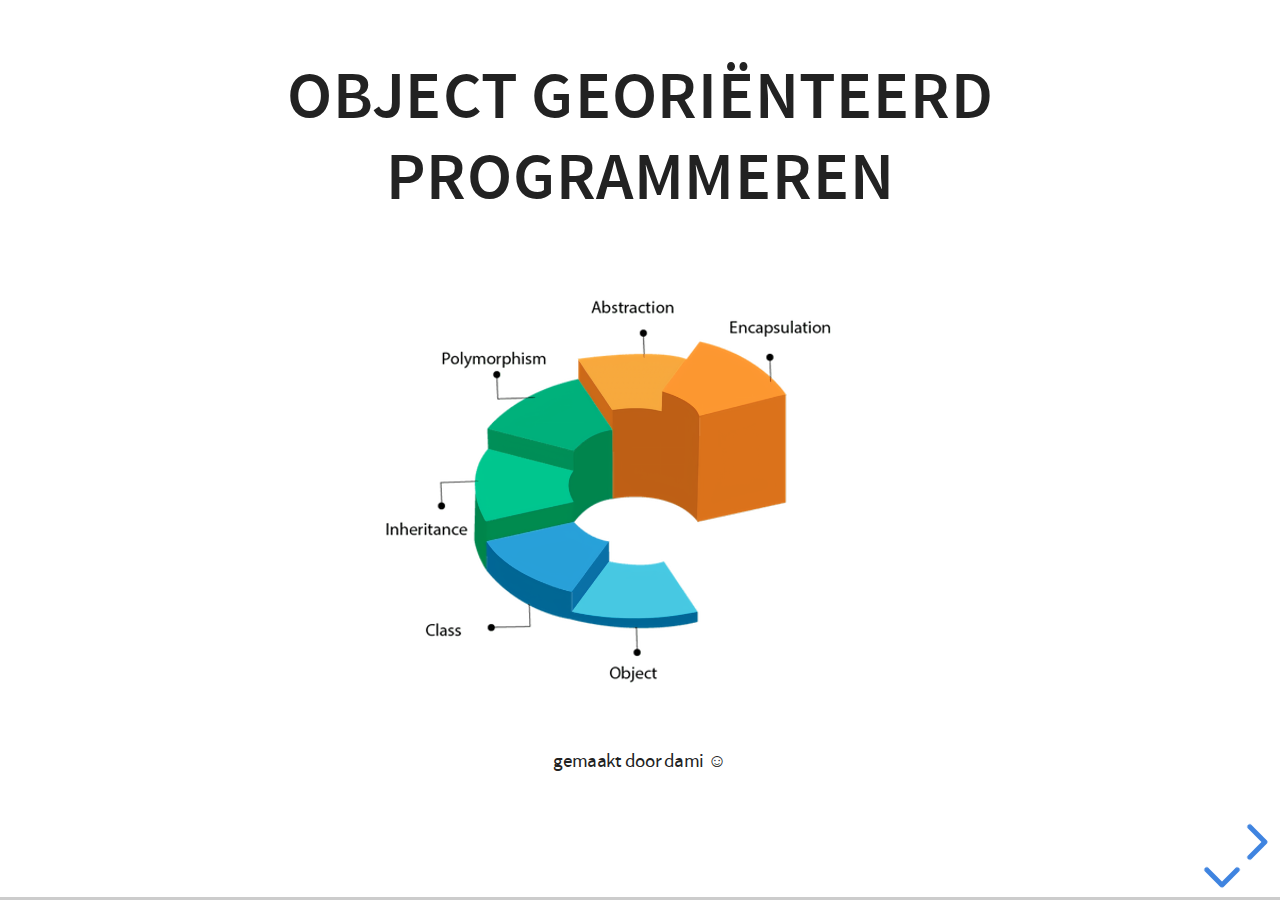
<file: index.html>
<!doctype html>
<html lang="en">

<head>
	<meta charset="utf-8">
	<meta name="viewport" content="width=device-width, initial-scale=1.0, maximum-scale=1.0, user-scalable=no">

	<title>reveal.js</title>

	<link rel="stylesheet" href="dist/reset.css">
	<link rel="stylesheet" href="dist/reveal.css">
	<link rel="stylesheet" href="dist/theme/white.css">
	<link rel="stylesheet" href="style.css">

	<!-- Theme used for syntax highlighted code -->
	<link rel="stylesheet" href="plugin/highlight/monokai.css">
</head>

<body>
	<div class="reveal">
		<div class="slides">
			<section>
				<section>
					<h3>object georiënteerd programmeren</h3>
					<img src="img/oop.png" alt="oops" class="frontImage">
					<p class="author">
						<small><small>gemaakt door dami ☺</small></small>
					</p>
				</section>
				<section>
					wich languages use this
				</section>
			</section>

			<section>
				<section class="random">
					<h3>sorry wat?</h3>
					<h3>praat je chinees?</h3>
					<h3>ooh wel van gehoord</h3>
					<h3>pff dit kan ik al</h3>
					<h3>ben benieuwd</h3>
					<h3>waneer is de pauze</h3>
					<h3>rocket league?</h3>
				</section>
				<section style="background-color: #ffffcc;">
					<h3>belangrijke punten</h3>
					<ul>
						<li><strong>klassen</strong></li>
						<li><strong>objecten</strong></li>
						<li><strong>Methodes</strong></li>
						<li><strong>Attributes</strong></li>
					</ul>
					<ul>
						<li><strong>Encapsulation</strong></li>
						<li><strong>Inheritance</strong></li>
						<li><strong>Polymorphism</strong></li>
						<li><strong>Abstraction</strong></li>
					</ul>
				</section>
				<section data-auto-animate>
					<h2 data-id="code-title">Voorbeeldje</h2>
					<pre data-id="code-animation"><code data-trim data-line-numbers="|1|2|"><script type="text/template">
						const element = document.getElementById("id01");
						element.innerHTML = "New Heading";
					</script></code></pre>
				</section>
			</section>
			<section data-background="#c9e5ff">
				<section data-auto-animate data-auto-animate-easing="cubic-bezier(0.770, 0.000, 0.175, 1.000)">
					<h2 data-id="klasse">Klasse</h2>
					<p>dit is de blauwdruk voor mijn huizen</p>
					<div class="r-hstack justify-center">
						<div data-id="house1" class="blueprint">
							<div class="house">
								<div class="roof"></div>
								<div class="walls">
									<div class="door"></div>
									<div class="window"></div>
									<div class="chimney"></div>
								</div>
							</div>
						</div>
					</div>
				</section>
				<section data-auto-animate data-auto-animate-easing="cubic-bezier(0.770, 0.000, 0.175, 1.000)">
					<h2 data-id="klasse">Klasse</h2>
					<div class="r-hstack justify-center">
						<div data-id="house1" class="blueprint">
							<div class="house">
								<div class="roof"></div>
								<div class="walls">
									<div class="door"></div>
									<div class="window"></div>
									<div class="chimney"></div>
								</div>
							</div>
						</div>
					</div>
					<h2 style="margin-top: 20px;">Objecten/Instanties</h2>
					<div class="r-hstack justify-center">
						<div data-id="house2" class="house">
							<div class="roof"></div>
							<div class="walls">
								<div class="door"></div>
								<div class="window"></div>
								<div class="chimney"></div>
							</div>
						</div>
					</div>
				</section>
				<section data-auto-animate data-auto-animate-easing="cubic-bezier(0.770, 0.000, 0.175, 1.000)">
					<h2 data-id="klasse">Klasse</h2>
					<div class="r-hstack justify-center">
						<div data-id="house1" class="blueprint">
							<div class="house">
								<div class="roof"></div>
								<div class="walls">
									<div class="door"></div>
									<div class="window"></div>
									<div class="chimney"></div>
								</div>
							</div>
						</div>
					</div>
					<h2 style="margin-top: 20px;">Objecten/Instanties</h2>
					<div class="r-hstack justify-center">
						<div data-id="house2" class="house">
							<div class="roof"></div>
							<div class="walls">
								<div class="door"></div>
								<div class="window"></div>
								<div class="chimney"></div>
							</div>
						</div>
						<div data-id="house3" class="house">
							<div class="roof"></div>
							<div class="walls">
								<div class="door"></div>
								<div class="window"></div>
								<div class="chimney"></div>
							</div>
						</div>
					</div>
				</section>
				<section data-auto-animate data-auto-animate-easing="cubic-bezier(0.770, 0.000, 0.175, 1.000)">
					<h2 data-id="klasse">Klasse</h2>
					<div class="r-hstack justify-center">
						<div data-id="house1" class="blueprint">
							<div class="house">
								<div class="roof"></div>
								<div class="walls">
									<div class="door"></div>
									<div class="window"></div>
									<div class="chimney"></div>
								</div>
							</div>
						</div>
					</div>
					<h2 style="margin-top: 20px;">Objecten/Instanties</h2>
					<div class="r-hstack justify-center">
						<div data-id="house2" class="house">
							<div class="roof"></div>
							<div class="walls">
								<div class="door"></div>
								<div class="window"></div>
								<div class="chimney"></div>
							</div>
						</div>
						<div data-id="house3" class="house">
							<div class="roof"></div>
							<div class="walls">
								<div class="door"></div>
								<div class="window"></div>
								<div class="chimney"></div>
							</div>
						</div>
						<div data-id="house4" class="house">
							<div class="roof"></div>
							<div class="walls">
								<div class="door"></div>
								<div class="window"></div>
								<div class="chimney"></div>
							</div>
						</div>
					</div>
				</section>
				<section data-auto-animate data-auto-animate-easing="cubic-bezier(0.770, 0.000, 0.175, 1.000)">
					<h2 style="margin-top: 20px;">Objecten/Instanties</h2>
					<div class="r-hstack justify-center">
						<div style="padding: 10px;">
							<p><small>inwoners = 2</small></p>
							<p><small>straatnaam = dominusStraat</small></p>
							<p><small>huis nummer = 23</small></p>
							<p><small>huis waarde = 500 000</small></p>
							<p><small>bouwjaar = 1970</small></p>
						</div>
						<div style="padding: 10px;">
							<p><small>inwoners = 5</small></p>
							<p><small>straatnaam = diamondStraat</small></p>
							<p><small>huis nummer = 64</small></p>
							<p><small>huis waarde = 2 500 000</small></p>
							<p><small>bouwjaar = 2010</small></p>
						</div>
						<div style="padding: 10px;">
							<p><small>inwoners = 7</small></p>
							<p><small>straatnaam = aapenStraat</small></p>
							<p><small>huis nummer = 69</small></p>
							<p><small>huis waarde = 420 000</small></p>
							<p><small>bouwjaar = 1969</small></p>
						</div>
					</div>
				</section>
				<section>
					<h2 data-id="code-title">De huis Klasse</h2>
					<p>Javascript</p>
					<pre data-id="code-animation"><code class="hljs javascript" data-trim data-line-numbers="|1,13|3-9">
						class Huis {

    						inwoners;
    						straatNaam;
    						nummer;
    						postcode;
    						waarde;
    						oppervlakte;
    						bouwjaar;

						}
					</code></pre>
				</section>
				<section>
					<h2 data-id="code-title">De huis Klasse</h2>
					<p>Java/c#</p>
					<pre data-id="code-animation"><code data-trim data-line-numbers="|1,13|3-9">
						public class Huis {

							private int inwoners;
							private string straatNaam;
							private int nummer;
							private string postcode;
							private int Waarde;
							private int Oppervlakte;
							private int bouwjaar;

						}
					</code></pre>
				</section>
			</section>
			<section data-background="#01796F">
				<section>
					<h2>implementatie</h2>
				</section>
				<section>
					<pre data-id="code-animation"><code class="hljs javascript" data-trim data-line-numbers="|1,13|3-9|15-18">
						class Huis {

    						inwoners;
    						straatNaam;
    						nummer;
    						postcode;
    						waarde;
    						oppervlakte;
    						bouwjaar;

						}

						const huis = new Huis();

						huis.inwoners;
						huis.straatNaam;
						huis.postcode;
						huis.bouwjaar;
					</code></pre>
				</section>
				<section>
					<div class="form-container">
						<form id="huisForm">
							<label for="inwoners">Number of Inhabitants:</label>
							<input type="number" id="inwoners" required>
					
							<label for="straatNaam">Street Name:</label>
							<input type="text" id="straatNaam" required>
					
							<label for="nummer">House Number:</label>
							<input type="text" id="nummer" required>
					
							<label for="postcode">Postal Code:</label>
							<input type="text" id="postcode" required>
					
							<label for="waarde">House Value:</label>
							<input type="number" id="waarde" required>
					
							<label for="oppervlakte">Surface Area:</label>
							<input type="number" id="oppervlakte" required>
					
							<label for="bouwjaar">Year of Construction:</label>
							<input type="number" id="bouwjaar" required>
					
							<button type="button" onclick="createHuis()">Create Huis</button>
						</form>

						<div>
							<h2>huizen</h2>
							<ul id="huisList"><small></small></ul>
						</div>
					</div>
				</section>
			</section>
			<section data-background="#e69138">
				<section>
					<h2>Encapsulatie en constructors</h2>
				</section>
				<section>
					<h2>procedureel programmeren</h2>

					<div>
						<div class="programmeer-container">
							<ul>
								<li>focus op functies</li>
								<li>Globale Variabelen</li>
								<li>staps gewijs</li>
							</ul>
						</div>
						<pre data-id="code-animation"><code class="c" data-trim data-line-numbers="">
							#include <stdio.h>

								int main() {
									int getallen[] = {1, 2, 3, 4, 5};
									int lengte = sizeof(getallen) / sizeof(getallen[0]);
									int som = 0;
								
									for (int i = 0; i < lengte; i++) {
										som += getallen[i] * getallen[i];
									}
								
									printf("De som van de kwadraten is: %d\n", som);
								
									return 0;
								}
						</code></pre>
					</div>

				</section>
				<section>
					<h2>functioneel programmeren</h2>

					<div>
						<div class="programmeer-container">
							<ul>
								<li>Onveranderlijkheid</li>
								<li>puur alles wat functies kunnen</li>
								<li>verandering vermijden</li>
							</ul>
						</div>
						<pre data-id="code-animation"><code class="javascript" data-trim data-line-numbers="">
							const getallen = [1, 2, 3, 4, 5];
							const som = getallen.reduce((acc, getal) => acc + getal * getal, 0);
							
							console.log("De som van de kwadraten is: " + som);
						</code></pre>
					</div>
				</section>
				<section>
					<h2>imperatief programmeren</h2>

					<div>
						<div class="programmeer-container">
							<ul>
								<li>duidelijke instructies</li>
								<li>Globale Variabelen</li>
								<li>heel statisch</li>
							</ul>
						</div>
						<pre data-id="code-animation"><code class="python" data-trim data-line-numbers="">
							getallen = [1, 2, 3, 4, 5]
							som = 0
							
							for getal in getallen:
								som += getal * geta
							
							print("De som van de kwadraten is:", som)
						</code></pre>
					</div>
				</section>
				<section>
					<h2>Declaratief programmeren</h2>

					<div>
						<div class="programmeer-container">
							<ul>
								<li>instructies</li>
								<li>script</li>
							</ul>
						</div>
						<pre data-id="code-animation"><code class="sql" data-trim data-line-numbers="">
							SELECT SUM(getal * getal) AS som_van_kwadraten
							FROM getallen;
						</code></pre>
					</div>

				</section>
			</section>
				<section data-background="#93c47d">
					<h2>conclusie</h2>
				</section>
			</section>
			<section data-background="#0b5394">
				<h2>zijn  er vragen</h2>
			</section>
			<section data-background="#ffe599">
				<h2>laatste tips</h2>
				<p>als je project super groot is probeer eerst alle  classes uit teschrijven en wat ze doen kwa functies</p>
				<p>maak en presenteer een workshop waardoor je er nogmeer zelf overleert</p>
				<p>in meeste gevallen variabelen altijd prive maken</p>
			</section>
		</div>
	</div>
	</div>

	<script src="dist/reveal.js"></script>
	<script src="plugin/notes/notes.js"></script>
	<script src="plugin/markdown/markdown.js"></script>
	<script src="plugin/highlight/highlight.js"></script>
	<script src="JavaScript/index.js"></script>
	<script>
		Reveal.initialize({
			hash: true,

			plugins: [RevealMarkdown, RevealHighlight, RevealNotes]
		});
	</script>
</body>

</html>
</file>
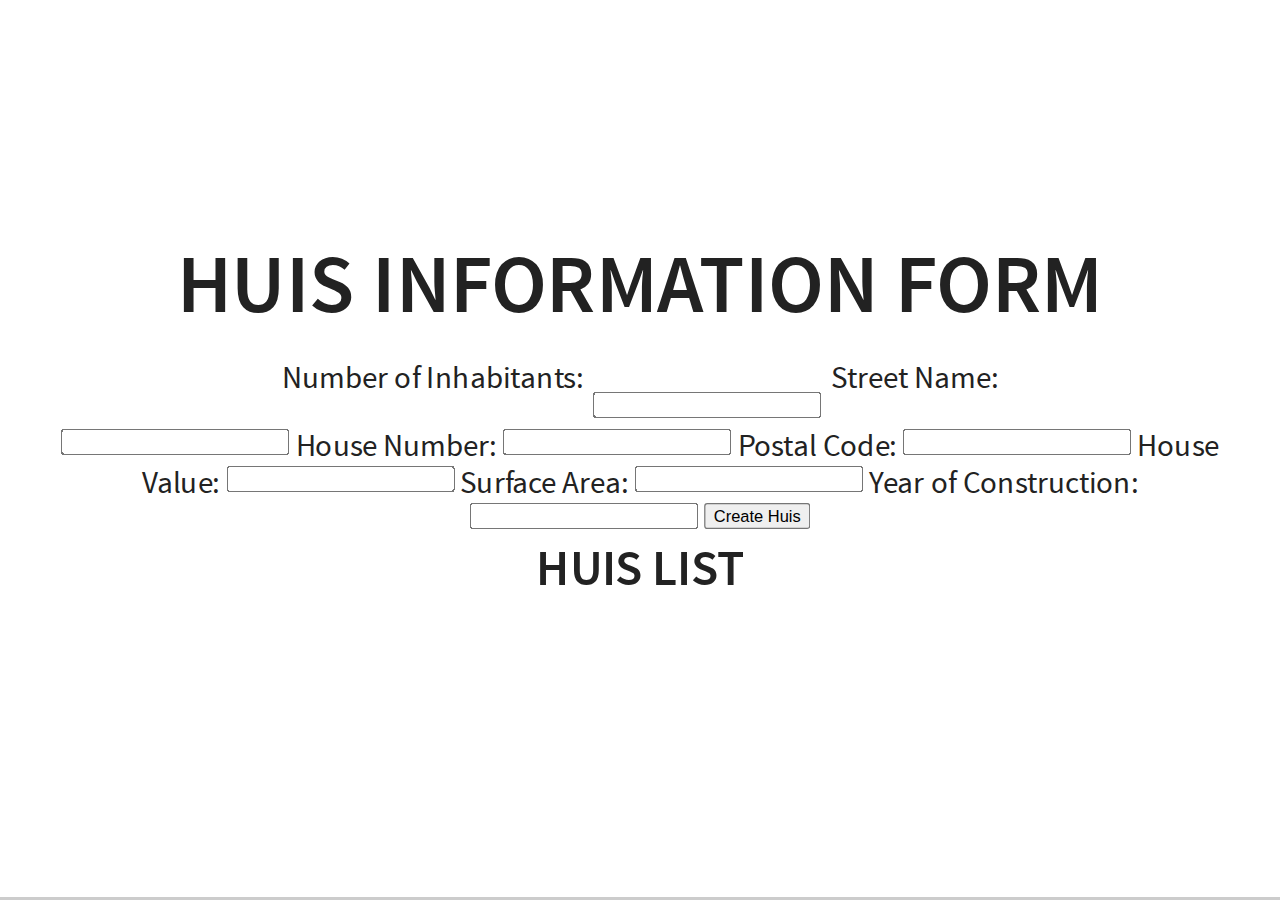
<file: test.html>
<!DOCTYPE html>
<html lang="en">
<head>
    <meta charset="UTF-8">
    <meta name="viewport" content="width=device-width, initial-scale=1.0">
    <title>Huis Form</title>


    <link rel="stylesheet" href="dist/reset.css">
    <link rel="stylesheet" href="dist/reveal.css">
    <link rel="stylesheet" href="dist/theme/white.css">
</head>
<body>
    <div class="reveal">
        <div class="slides">
            <section class="form-container">
                <h2>Huis Information Form</h2>
                <form id="huisForm">
                    <label for="inwoners"><small>Number of Inhabitants:</small></label>
                    <input type="number" id="inwoners" required>

                    <label for="straatNaam"><small>Street Name:</label>
                    <input type="text" id="straatNaam" required>

                    <label for="nummer">House Number:</label>
                    <input type="text" id="nummer" required>

                    <label for="postcode">Postal Code:</label>
                    <input type="text" id="postcode" required>

                    <label for="waarde">House Value:</label>
                    <input type="number" id="waarde" required>

                    <label for="oppervlakte">Surface Area:</label>
                    <input type="number" id="oppervlakte" required>

                    <label for="bouwjaar">Year of Construction:</label>
                    <input type="number" id="bouwjaar" required>

                    <button type="button" onclick="createHuis()">Create Huis</button>
                </form>

                <h2>Huis List</h2>
                <ul id="huisList"></ul>
            </section>
        </div>
    </div>

    <script src="dist/reveal.js"></script>
    <script src="plugin/notes/notes.js"></script>
    <script src="plugin/markdown/markdown.js"></script>
    <script src="plugin/highlight/highlight.js"></script>
  <script>
		Reveal.initialize({
			hash: true,

			plugins: [RevealMarkdown, RevealHighlight, RevealNotes]
		});

    class Huis {
        constructor(inwoners, straatNaam, nummer, postcode, waarde, oppervlakte, bouwjaar) {
            this.inwoners = inwoners;
            this.straatNaam = straatNaam;
            this.nummer = nummer;
            this.postcode = postcode;
            this.waarde = waarde;
            this.oppervlakte = oppervlakte;
            this.bouwjaar = bouwjaar;
        }

        concatenateDetails() {
            // Concatenate postal code, house number, and street name
            return `${this.postcode} ${this.nummer} ${this.straatNaam}`;
        }

        calculateHouseValue() {
            // Calculate house value based on construction year and surface area (replace this logic with your own calculation)
            return this.bouwjaar * this.oppervlakte;
        }
    }

    const huisArray = [];

    function createHuis() {
        // Get values from the form
        const inwoners = document.getElementById('inwoners').value;
        const straatNaam = document.getElementById('straatNaam').value;
        const nummer = document.getElementById('nummer').value;
        const postcode = document.getElementById('postcode').value;
        const waarde = document.getElementById('waarde').value;
        const oppervlakte = document.getElementById('oppervlakte').value;
        const bouwjaar = document.getElementById('bouwjaar').value;

        // Create an instance of the Huis class
        const newHuis = new Huis(inwoners, straatNaam, nummer, postcode, waarde, oppervlakte, bouwjaar);

        // Add the Huis object to the array
        huisArray.push(newHuis);

        // Update the list
        updateHuisList();

        // Optionally, you can clear the form after creating a Huis
        document.getElementById('huisForm').reset();
    }

    function updateHuisList() {
        // Clear the existing list
        const huisList = document.getElementById('huisList');
        huisList.innerHTML = '';

        // Populate the list with Huis objects
        huisArray.forEach((huis, index) => {
            const listItem = document.createElement('li');

            // Display Huis details
            listItem.textContent = `Inwoners: ${huis.inwoners}, Straat: ${huis.straatNaam}, Nummer: ${huis.nummer}, Postcode: ${huis.postcode}, Waarde: ${huis.waarde}, Oppervlakte: ${huis.oppervlakte}, Bouwjaar: ${huis.bouwjaar}`;

            // Add buttons with onclick events
            const concatButton = document.createElement('button');
            concatButton.textContent = 'Concatenate';
            concatButton.onclick = () => alert(`Concatenated Details: ${huis.concatenateDetails()}`);

            const calculateValueButton = document.createElement('button');
            calculateValueButton.textContent = 'Calculate Value';
            calculateValueButton.onclick = () => alert(`Calculated House Value: ${huis.calculateHouseValue()}`);

            // Append buttons to the list item
            listItem.appendChild(concatButton);
            listItem.appendChild(calculateValueButton);

            // Append list item to the list
            huisList.appendChild(listItem);
        });
    }
  </script>
</body>
</html>
</file>
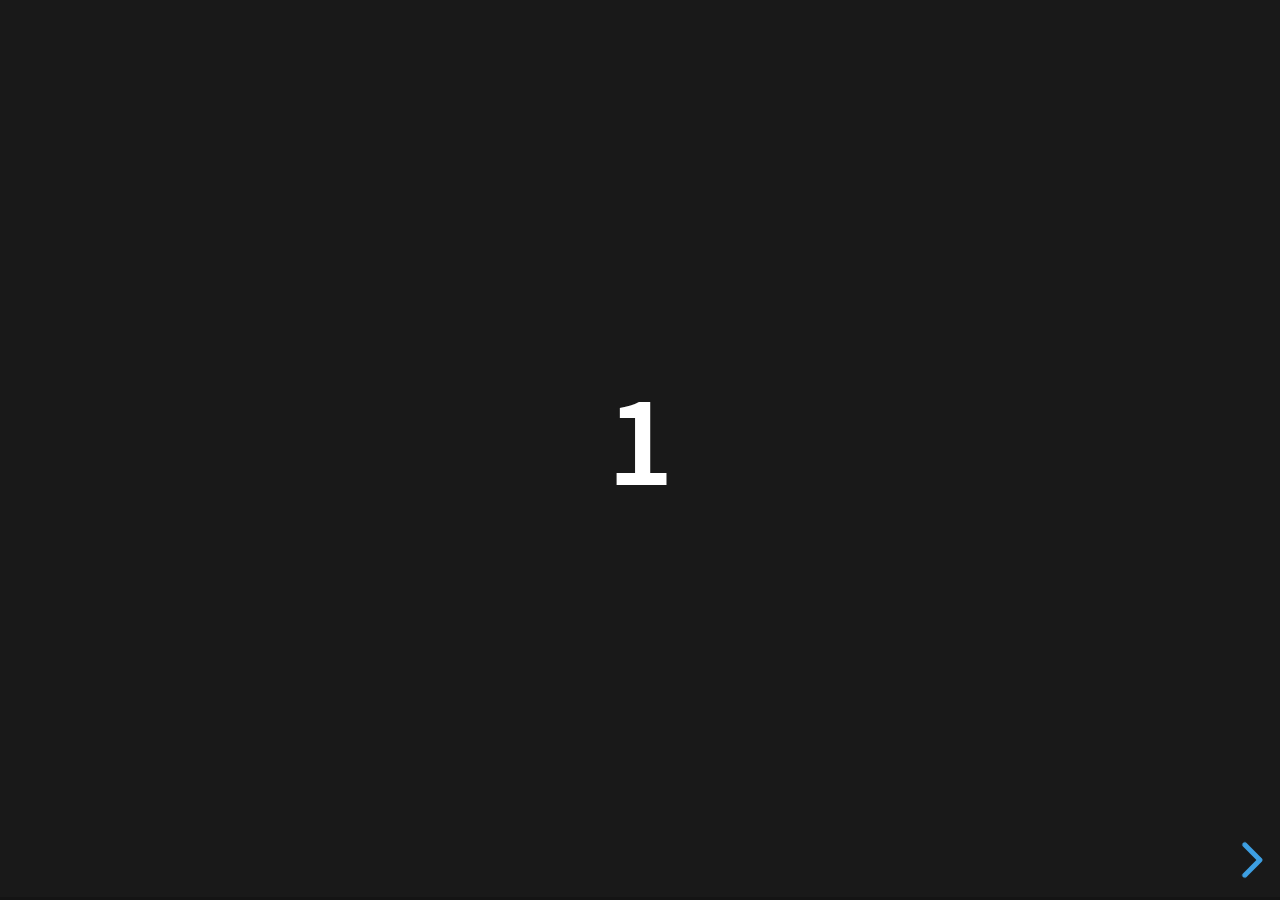
<file: examples/500-slides.html>
<!doctype html>
<html lang="en">
	<head>
		<meta charset="utf-8">

		<title>reveal.js - 500 slides</title>

		<meta name="viewport" content="width=device-width, initial-scale=1.0, maximum-scale=1.0, user-scalable=no">

		<link rel="stylesheet" href="../dist/reveal.css">
		<link rel="stylesheet" href="../dist/theme/black.css">
	</head>

	<body>
		<div class="reveal">
			<div class="slides">
				<section><h1>1</h1></section>
				<section><h1>2</h1></section>
				<section><h1>3</h1></section>
				<section><h1>4</h1></section>
				<section><h1>5</h1></section>
				<section><h1>6</h1></section>
				<section><h1>7</h1></section>
				<section><h1>8</h1></section>
				<section><h1>9</h1></section>
				<section><h1>10</h1></section>
				<section><h1>11</h1></section>
				<section><h1>12</h1></section>
				<section><h1>13</h1></section>
				<section><h1>14</h1></section>
				<section><h1>15</h1></section>
				<section><h1>16</h1></section>
				<section><h1>17</h1></section>
				<section><h1>18</h1></section>
				<section><h1>19</h1></section>
				<section><h1>20</h1></section>
				<section><h1>21</h1></section>
				<section><h1>22</h1></section>
				<section><h1>23</h1></section>
				<section><h1>24</h1></section>
				<section><h1>25</h1></section>
				<section><h1>26</h1></section>
				<section><h1>27</h1></section>
				<section><h1>28</h1></section>
				<section><h1>29</h1></section>
				<section><h1>30</h1></section>
				<section><h1>31</h1></section>
				<section><h1>32</h1></section>
				<section><h1>33</h1></section>
				<section><h1>34</h1></section>
				<section><h1>35</h1></section>
				<section><h1>36</h1></section>
				<section><h1>37</h1></section>
				<section><h1>38</h1></section>
				<section><h1>39</h1></section>
				<section><h1>40</h1></section>
				<section><h1>41</h1></section>
				<section><h1>42</h1></section>
				<section><h1>43</h1></section>
				<section><h1>44</h1></section>
				<section><h1>45</h1></section>
				<section><h1>46</h1></section>
				<section><h1>47</h1></section>
				<section><h1>48</h1></section>
				<section><h1>49</h1></section>
				<section><h1>50</h1></section>
				<section><h1>51</h1></section>
				<section><h1>52</h1></section>
				<section><h1>53</h1></section>
				<section><h1>54</h1></section>
				<section><h1>55</h1></section>
				<section><h1>56</h1></section>
				<section><h1>57</h1></section>
				<section><h1>58</h1></section>
				<section><h1>59</h1></section>
				<section><h1>60</h1></section>
				<section><h1>61</h1></section>
				<section><h1>62</h1></section>
				<section><h1>63</h1></section>
				<section><h1>64</h1></section>
				<section><h1>65</h1></section>
				<section><h1>66</h1></section>
				<section><h1>67</h1></section>
				<section><h1>68</h1></section>
				<section><h1>69</h1></section>
				<section><h1>70</h1></section>
				<section><h1>71</h1></section>
				<section><h1>72</h1></section>
				<section><h1>73</h1></section>
				<section><h1>74</h1></section>
				<section><h1>75</h1></section>
				<section><h1>76</h1></section>
				<section><h1>77</h1></section>
				<section><h1>78</h1></section>
				<section><h1>79</h1></section>
				<section><h1>80</h1></section>
				<section><h1>81</h1></section>
				<section><h1>82</h1></section>
				<section><h1>83</h1></section>
				<section><h1>84</h1></section>
				<section><h1>85</h1></section>
				<section><h1>86</h1></section>
				<section><h1>87</h1></section>
				<section><h1>88</h1></section>
				<section><h1>89</h1></section>
				<section><h1>90</h1></section>
				<section><h1>91</h1></section>
				<section><h1>92</h1></section>
				<section><h1>93</h1></section>
				<section><h1>94</h1></section>
				<section><h1>95</h1></section>
				<section><h1>96</h1></section>
				<section><h1>97</h1></section>
				<section><h1>98</h1></section>
				<section><h1>99</h1></section>
				<section><h1>100</h1></section>
				<section><h1>101</h1></section>
				<section><h1>102</h1></section>
				<section><h1>103</h1></section>
				<section><h1>104</h1></section>
				<section><h1>105</h1></section>
				<section><h1>106</h1></section>
				<section><h1>107</h1></section>
				<section><h1>108</h1></section>
				<section><h1>109</h1></section>
				<section><h1>110</h1></section>
				<section><h1>111</h1></section>
				<section><h1>112</h1></section>
				<section><h1>113</h1></section>
				<section><h1>114</h1></section>
				<section><h1>115</h1></section>
				<section><h1>116</h1></section>
				<section><h1>117</h1></section>
				<section><h1>118</h1></section>
				<section><h1>119</h1></section>
				<section><h1>120</h1></section>
				<section><h1>121</h1></section>
				<section><h1>122</h1></section>
				<section><h1>123</h1></section>
				<section><h1>124</h1></section>
				<section><h1>125</h1></section>
				<section><h1>126</h1></section>
				<section><h1>127</h1></section>
				<section><h1>128</h1></section>
				<section><h1>129</h1></section>
				<section><h1>130</h1></section>
				<section><h1>131</h1></section>
				<section><h1>132</h1></section>
				<section><h1>133</h1></section>
				<section><h1>134</h1></section>
				<section><h1>135</h1></section>
				<section><h1>136</h1></section>
				<section><h1>137</h1></section>
				<section><h1>138</h1></section>
				<section><h1>139</h1></section>
				<section><h1>140</h1></section>
				<section><h1>141</h1></section>
				<section><h1>142</h1></section>
				<section><h1>143</h1></section>
				<section><h1>144</h1></section>
				<section><h1>145</h1></section>
				<section><h1>146</h1></section>
				<section><h1>147</h1></section>
				<section><h1>148</h1></section>
				<section><h1>149</h1></section>
				<section><h1>150</h1></section>
				<section><h1>151</h1></section>
				<section><h1>152</h1></section>
				<section><h1>153</h1></section>
				<section><h1>154</h1></section>
				<section><h1>155</h1></section>
				<section><h1>156</h1></section>
				<section><h1>157</h1></section>
				<section><h1>158</h1></section>
				<section><h1>159</h1></section>
				<section><h1>160</h1></section>
				<section><h1>161</h1></section>
				<section><h1>162</h1></section>
				<section><h1>163</h1></section>
				<section><h1>164</h1></section>
				<section><h1>165</h1></section>
				<section><h1>166</h1></section>
				<section><h1>167</h1></section>
				<section><h1>168</h1></section>
				<section><h1>169</h1></section>
				<section><h1>170</h1></section>
				<section><h1>171</h1></section>
				<section><h1>172</h1></section>
				<section><h1>173</h1></section>
				<section><h1>174</h1></section>
				<section><h1>175</h1></section>
				<section><h1>176</h1></section>
				<section><h1>177</h1></section>
				<section><h1>178</h1></section>
				<section><h1>179</h1></section>
				<section><h1>180</h1></section>
				<section><h1>181</h1></section>
				<section><h1>182</h1></section>
				<section><h1>183</h1></section>
				<section><h1>184</h1></section>
				<section><h1>185</h1></section>
				<section><h1>186</h1></section>
				<section><h1>187</h1></section>
				<section><h1>188</h1></section>
				<section><h1>189</h1></section>
				<section><h1>190</h1></section>
				<section><h1>191</h1></section>
				<section><h1>192</h1></section>
				<section><h1>193</h1></section>
				<section><h1>194</h1></section>
				<section><h1>195</h1></section>
				<section><h1>196</h1></section>
				<section><h1>197</h1></section>
				<section><h1>198</h1></section>
				<section><h1>199</h1></section>
				<section><h1>200</h1></section>
				<section><h1>201</h1></section>
				<section><h1>202</h1></section>
				<section><h1>203</h1></section>
				<section><h1>204</h1></section>
				<section><h1>205</h1></section>
				<section><h1>206</h1></section>
				<section><h1>207</h1></section>
				<section><h1>208</h1></section>
				<section><h1>209</h1></section>
				<section><h1>210</h1></section>
				<section><h1>211</h1></section>
				<section><h1>212</h1></section>
				<section><h1>213</h1></section>
				<section><h1>214</h1></section>
				<section><h1>215</h1></section>
				<section><h1>216</h1></section>
				<section><h1>217</h1></section>
				<section><h1>218</h1></section>
				<section><h1>219</h1></section>
				<section><h1>220</h1></section>
				<section><h1>221</h1></section>
				<section><h1>222</h1></section>
				<section><h1>223</h1></section>
				<section><h1>224</h1></section>
				<section><h1>225</h1></section>
				<section><h1>226</h1></section>
				<section><h1>227</h1></section>
				<section><h1>228</h1></section>
				<section><h1>229</h1></section>
				<section><h1>230</h1></section>
				<section><h1>231</h1></section>
				<section><h1>232</h1></section>
				<section><h1>233</h1></section>
				<section><h1>234</h1></section>
				<section><h1>235</h1></section>
				<section><h1>236</h1></section>
				<section><h1>237</h1></section>
				<section><h1>238</h1></section>
				<section><h1>239</h1></section>
				<section><h1>240</h1></section>
				<section><h1>241</h1></section>
				<section><h1>242</h1></section>
				<section><h1>243</h1></section>
				<section><h1>244</h1></section>
				<section><h1>245</h1></section>
				<section><h1>246</h1></section>
				<section><h1>247</h1></section>
				<section><h1>248</h1></section>
				<section><h1>249</h1></section>
				<section><h1>250</h1></section>
				<section><h1>251</h1></section>
				<section><h1>252</h1></section>
				<section><h1>253</h1></section>
				<section><h1>254</h1></section>
				<section><h1>255</h1></section>
				<section><h1>256</h1></section>
				<section><h1>257</h1></section>
				<section><h1>258</h1></section>
				<section><h1>259</h1></section>
				<section><h1>260</h1></section>
				<section><h1>261</h1></section>
				<section><h1>262</h1></section>
				<section><h1>263</h1></section>
				<section><h1>264</h1></section>
				<section><h1>265</h1></section>
				<section><h1>266</h1></section>
				<section><h1>267</h1></section>
				<section><h1>268</h1></section>
				<section><h1>269</h1></section>
				<section><h1>270</h1></section>
				<section><h1>271</h1></section>
				<section><h1>272</h1></section>
				<section><h1>273</h1></section>
				<section><h1>274</h1></section>
				<section><h1>275</h1></section>
				<section><h1>276</h1></section>
				<section><h1>277</h1></section>
				<section><h1>278</h1></section>
				<section><h1>279</h1></section>
				<section><h1>280</h1></section>
				<section><h1>281</h1></section>
				<section><h1>282</h1></section>
				<section><h1>283</h1></section>
				<section><h1>284</h1></section>
				<section><h1>285</h1></section>
				<section><h1>286</h1></section>
				<section><h1>287</h1></section>
				<section><h1>288</h1></section>
				<section><h1>289</h1></section>
				<section><h1>290</h1></section>
				<section><h1>291</h1></section>
				<section><h1>292</h1></section>
				<section><h1>293</h1></section>
				<section><h1>294</h1></section>
				<section><h1>295</h1></section>
				<section><h1>296</h1></section>
				<section><h1>297</h1></section>
				<section><h1>298</h1></section>
				<section><h1>299</h1></section>
				<section><h1>300</h1></section>
				<section><h1>301</h1></section>
				<section><h1>302</h1></section>
				<section><h1>303</h1></section>
				<section><h1>304</h1></section>
				<section><h1>305</h1></section>
				<section><h1>306</h1></section>
				<section><h1>307</h1></section>
				<section><h1>308</h1></section>
				<section><h1>309</h1></section>
				<section><h1>310</h1></section>
				<section><h1>311</h1></section>
				<section><h1>312</h1></section>
				<section><h1>313</h1></section>
				<section><h1>314</h1></section>
				<section><h1>315</h1></section>
				<section><h1>316</h1></section>
				<section><h1>317</h1></section>
				<section><h1>318</h1></section>
				<section><h1>319</h1></section>
				<section><h1>320</h1></section>
				<section><h1>321</h1></section>
				<section><h1>322</h1></section>
				<section><h1>323</h1></section>
				<section><h1>324</h1></section>
				<section><h1>325</h1></section>
				<section><h1>326</h1></section>
				<section><h1>327</h1></section>
				<section><h1>328</h1></section>
				<section><h1>329</h1></section>
				<section><h1>330</h1></section>
				<section><h1>331</h1></section>
				<section><h1>332</h1></section>
				<section><h1>333</h1></section>
				<section><h1>334</h1></section>
				<section><h1>335</h1></section>
				<section><h1>336</h1></section>
				<section><h1>337</h1></section>
				<section><h1>338</h1></section>
				<section><h1>339</h1></section>
				<section><h1>340</h1></section>
				<section><h1>341</h1></section>
				<section><h1>342</h1></section>
				<section><h1>343</h1></section>
				<section><h1>344</h1></section>
				<section><h1>345</h1></section>
				<section><h1>346</h1></section>
				<section><h1>347</h1></section>
				<section><h1>348</h1></section>
				<section><h1>349</h1></section>
				<section><h1>350</h1></section>
				<section><h1>351</h1></section>
				<section><h1>352</h1></section>
				<section><h1>353</h1></section>
				<section><h1>354</h1></section>
				<section><h1>355</h1></section>
				<section><h1>356</h1></section>
				<section><h1>357</h1></section>
				<section><h1>358</h1></section>
				<section><h1>359</h1></section>
				<section><h1>360</h1></section>
				<section><h1>361</h1></section>
				<section><h1>362</h1></section>
				<section><h1>363</h1></section>
				<section><h1>364</h1></section>
				<section><h1>365</h1></section>
				<section><h1>366</h1></section>
				<section><h1>367</h1></section>
				<section><h1>368</h1></section>
				<section><h1>369</h1></section>
				<section><h1>370</h1></section>
				<section><h1>371</h1></section>
				<section><h1>372</h1></section>
				<section><h1>373</h1></section>
				<section><h1>374</h1></section>
				<section><h1>375</h1></section>
				<section><h1>376</h1></section>
				<section><h1>377</h1></section>
				<section><h1>378</h1></section>
				<section><h1>379</h1></section>
				<section><h1>380</h1></section>
				<section><h1>381</h1></section>
				<section><h1>382</h1></section>
				<section><h1>383</h1></section>
				<section><h1>384</h1></section>
				<section><h1>385</h1></section>
				<section><h1>386</h1></section>
				<section><h1>387</h1></section>
				<section><h1>388</h1></section>
				<section><h1>389</h1></section>
				<section><h1>390</h1></section>
				<section><h1>391</h1></section>
				<section><h1>392</h1></section>
				<section><h1>393</h1></section>
				<section><h1>394</h1></section>
				<section><h1>395</h1></section>
				<section><h1>396</h1></section>
				<section><h1>397</h1></section>
				<section><h1>398</h1></section>
				<section><h1>399</h1></section>
				<section><h1>400</h1></section>
				<section><h1>401</h1></section>
				<section><h1>402</h1></section>
				<section><h1>403</h1></section>
				<section><h1>404</h1></section>
				<section><h1>405</h1></section>
				<section><h1>406</h1></section>
				<section><h1>407</h1></section>
				<section><h1>408</h1></section>
				<section><h1>409</h1></section>
				<section><h1>410</h1></section>
				<section><h1>411</h1></section>
				<section><h1>412</h1></section>
				<section><h1>413</h1></section>
				<section><h1>414</h1></section>
				<section><h1>415</h1></section>
				<section><h1>416</h1></section>
				<section><h1>417</h1></section>
				<section><h1>418</h1></section>
				<section><h1>419</h1></section>
				<section><h1>420</h1></section>
				<section><h1>421</h1></section>
				<section><h1>422</h1></section>
				<section><h1>423</h1></section>
				<section><h1>424</h1></section>
				<section><h1>425</h1></section>
				<section><h1>426</h1></section>
				<section><h1>427</h1></section>
				<section><h1>428</h1></section>
				<section><h1>429</h1></section>
				<section><h1>430</h1></section>
				<section><h1>431</h1></section>
				<section><h1>432</h1></section>
				<section><h1>433</h1></section>
				<section><h1>434</h1></section>
				<section><h1>435</h1></section>
				<section><h1>436</h1></section>
				<section><h1>437</h1></section>
				<section><h1>438</h1></section>
				<section><h1>439</h1></section>
				<section><h1>440</h1></section>
				<section><h1>441</h1></section>
				<section><h1>442</h1></section>
				<section><h1>443</h1></section>
				<section><h1>444</h1></section>
				<section><h1>445</h1></section>
				<section><h1>446</h1></section>
				<section><h1>447</h1></section>
				<section><h1>448</h1></section>
				<section><h1>449</h1></section>
				<section><h1>450</h1></section>
				<section><h1>451</h1></section>
				<section><h1>452</h1></section>
				<section><h1>453</h1></section>
				<section><h1>454</h1></section>
				<section><h1>455</h1></section>
				<section><h1>456</h1></section>
				<section><h1>457</h1></section>
				<section><h1>458</h1></section>
				<section><h1>459</h1></section>
				<section><h1>460</h1></section>
				<section><h1>461</h1></section>
				<section><h1>462</h1></section>
				<section><h1>463</h1></section>
				<section><h1>464</h1></section>
				<section><h1>465</h1></section>
				<section><h1>466</h1></section>
				<section><h1>467</h1></section>
				<section><h1>468</h1></section>
				<section><h1>469</h1></section>
				<section><h1>470</h1></section>
				<section><h1>471</h1></section>
				<section><h1>472</h1></section>
				<section><h1>473</h1></section>
				<section><h1>474</h1></section>
				<section><h1>475</h1></section>
				<section><h1>476</h1></section>
				<section><h1>477</h1></section>
				<section><h1>478</h1></section>
				<section><h1>479</h1></section>
				<section><h1>480</h1></section>
				<section><h1>481</h1></section>
				<section><h1>482</h1></section>
				<section><h1>483</h1></section>
				<section><h1>484</h1></section>
				<section><h1>485</h1></section>
				<section><h1>486</h1></section>
				<section><h1>487</h1></section>
				<section><h1>488</h1></section>
				<section><h1>489</h1></section>
				<section><h1>490</h1></section>
				<section><h1>491</h1></section>
				<section><h1>492</h1></section>
				<section><h1>493</h1></section>
				<section><h1>494</h1></section>
				<section><h1>495</h1></section>
				<section><h1>496</h1></section>
				<section><h1>497</h1></section>
				<section><h1>498</h1></section>
				<section><h1>499</h1></section>
			</div>
		</div>

		<script src="../dist/reveal.js"></script>
		<script>
			Reveal.initialize({
				transition: 'linear'
			});
		</script>
	</body>
</html>
</file>
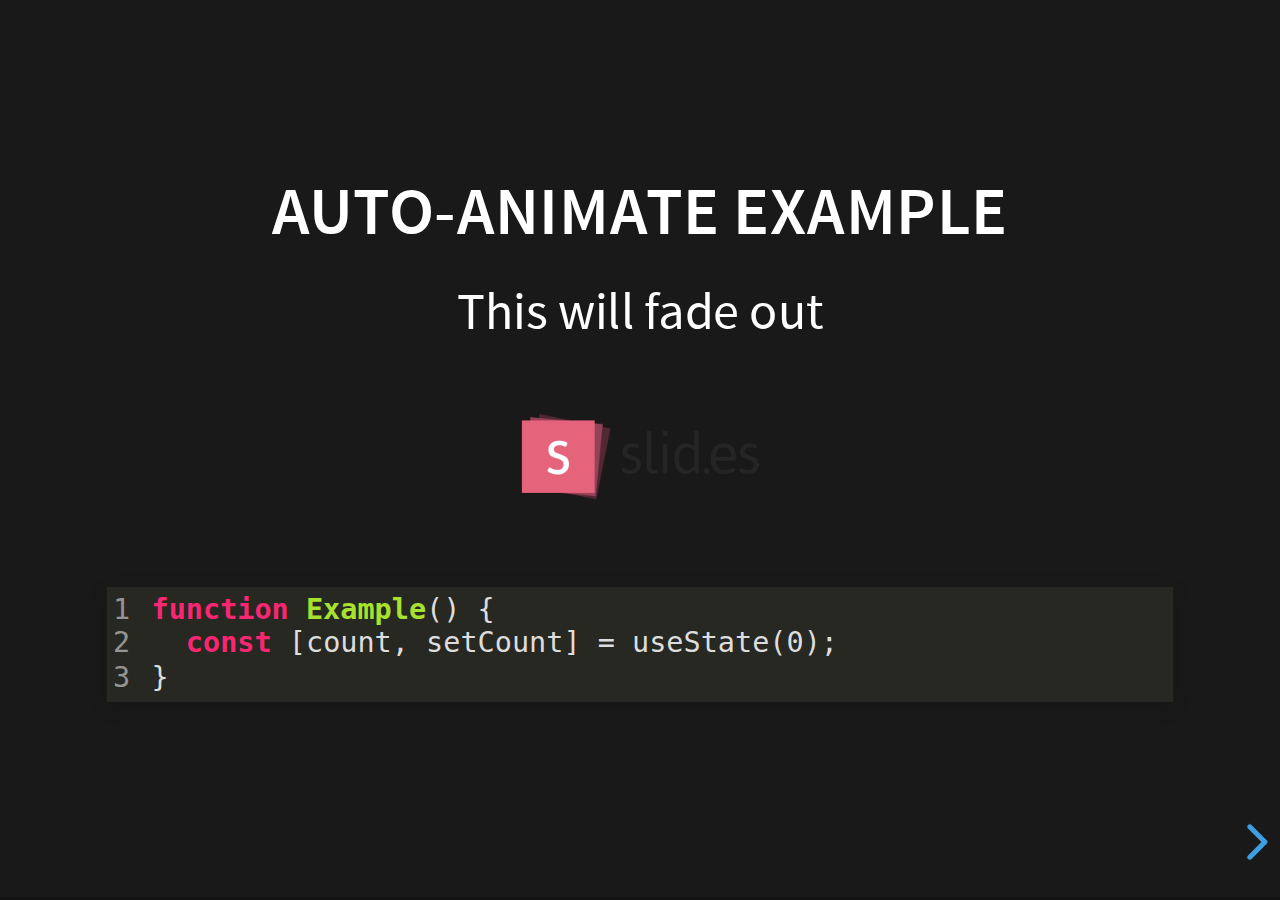
<file: examples/auto-animate.html>
<!doctype html>
<html lang="en">

	<head>
		<meta charset="utf-8">

		<title>reveal.js - Auto Animate</title>

		<meta name="viewport" content="width=device-width, initial-scale=1.0, maximum-scale=1.0, user-scalable=no">

		<link rel="stylesheet" href="../dist/reveal.css">
		<link rel="stylesheet" href="../dist/theme/black.css" id="theme">
		<link rel="stylesheet" href="../plugin/highlight/monokai.css">
	</head>

	<body>

		<div class="reveal">

			<div class="slides">
				<section data-auto-animate data-auto-animate-unmatched="fade">
					<h3>Auto-Animate Example</h3>
					<p>This will fade out</p>
					<img src="assets/image1.png" style="height: 100px;">
					<pre data-id="code"><code data-line-numbers class="hljs" data-trim>
						function Example() {
						  const [count, setCount] = useState(0);
						}
					</code></pre>
				</section>
				<section data-auto-animate data-auto-animate-unmatched="fade">
					<h3>Auto-Animate Example</h3>
					<p style="opacity: 0.2; margin-top: 100px;">This will fade out</p>
					<p>This element is unmatched</p>
					<img src="assets/image1.png" style="height: 150px;">
					<pre data-id="code"><code data-line-numbers class="hljs" data-trim>
						function Example() {
						  New line!
						  const [count, setCount] = useState(0);
						}
					</code></pre>
				</section>

				<section data-auto-animate>
					<p data-id="text-props" style="background: #555; line-height: 1em; letter-spacing: 0em;">Line Height & Letter Spacing</p>
				</section>
				<section data-auto-animate>
					<p data-id="text-props" style="background: #555; line-height: 3em; letter-spacing: 0.2em;">Line Height & Letter Spacing</p>
				</section>

				<section>
					<section data-auto-animate>
						<pre data-id="code"><code data-line-numbers class="hljs" data-trim>
							import React, { useState } from 'react';

							function Example() {
							  const [count, setCount] = useState(0);

							  return (
							    ...
							  );
							}
						</code></pre>
					</section>
					<section data-auto-animate>
						<pre data-id="code"><code data-line-numbers class="hljs" data-trim>
							function Example() {
							  const [count, setCount] = useState(0);

							  return (
							    &lt;div&gt;
							      &lt;p&gt;You clicked {count} times&lt;/p&gt;
							      &lt;button onClick={() =&gt; setCount(count + 1)}&gt;
							        Click me
							      &lt;/button&gt;
							    &lt;/div&gt;
							  );
							}
						</code></pre>
					</section>
					<section data-auto-animate>
						<pre data-id="code"><code data-line-numbers class="hljs" data-trim>
							function Example() {
							  // A comment!
							  const [count, setCount] = useState(0);

							  return (
							    &lt;div&gt;
							      &lt;p&gt;You clicked {count} times&lt;/p&gt;
							      &lt;button onClick={() =&gt; setCount(count + 1)}&gt;
							        Click me
							      &lt;/button&gt;
							    &lt;/div&gt;
							  );
							}
						</code></pre>
					</section>
				</section>

				<section>
					<section data-auto-animate>
						<h3>Swapping list items</h3>
						<ul>
							<li>One</li>
							<li>Two</li>
							<li>Three</li>
						</ul>
					</section>
					<section data-auto-animate>
						<h3>Swapping list items</h3>
						<ul>
							<li>Two</li>
							<li>One</li>
							<li>Three</li>
						</ul>
					</section>
					<section data-auto-animate>
						<h3>Swapping list items</h3>
						<ul>
							<li>Two</li>
							<li>Three</li>
							<li>One</li>
						</ul>
					</section>
				</section>

				<section data-auto-animate style="height: 600px">
					<h3 style="opacity: 0.3; font-size: 18px;">SLIDE 1</h3>
					<h2 data-id="title" style="margin-top: 260px;">Animate Anything</h2>
					<div data-id="1" style="background: white; position: absolute; top: 150px; left: 16%; width: 60px; height: 60px;"></div>
					<div data-id="2" style="background: white; position: absolute; top: 150px; left: 36%; width: 60px; height: 60px;"></div>
					<div data-id="3" style="background: white; position: absolute; top: 150px; left: 56%; width: 60px; height: 60px;"></div>
					<div data-id="4" style="background: white; position: absolute; top: 150px; left: 76%; width: 60px; height: 60px;"></div>
				</section>
				<section data-auto-animate style="height: 600px">
					<h3 style="opacity: 0.3; font-size: 18px;">SLIDE 2</h3>
					<h2 data-id="title" style="margin-top: 500px">With Auto Animate</h2>
					<div data-id="1" style="background: cyan; position: absolute; bottom: 190px; left: 16%; width: 60px; height: 60px;"></div>
					<div data-id="2" style="background: magenta; position: absolute; bottom: 190px; left: 36%; width: 60px; height: 160px;"></div>
					<div data-id="3" style="background: yellow; position: absolute; bottom: 190px; left: 56%; width: 60px; height: 260px;"></div>
					<div data-id="4" style="background: red; position: absolute; bottom: 190px; left: 76%; width: 60px; height: 360px;"></div>
				</section>
				<section data-auto-animate style="height: 600px">
					<h3 style="opacity: 0.3; font-size: 18px;">SLIDE 3</h3>
					<h2 data-id="title" style="margin-top: 500px; opacity: 0;">With Auto Animate</h2>
					<div data-id="1" style="background: cyan; position: absolute; top: 50%; left: 50%; width: 400px; height: 400px; margin: -200px 0 0 -200px; border-radius: 400px;"></div>
					<div data-id="2" style="background: magenta; position: absolute; top: 50%; left: 50%; width: 300px; height: 300px; margin: -150px 0 0 -150px; border-radius: 400px;"></div>
					<div data-id="3" style="background: yellow; position: absolute; top: 50%; left: 50%; width: 200px; height: 200px; margin: -100px 0 0 -100px; border-radius: 400px;"></div>
					<div data-id="4" style="background: red; position: absolute; top: 50%; left: 50%; width: 100px; height: 100px; margin: -50px 0 0 -50px; border-radius: 400px;"></div>
				</section>
				<section data-auto-animate style="height: 600px">
					<h3 style="opacity: 0.3; font-size: 18px;">SLIDE 3</h3>
					<h2 data-id="title" style="margin-top: 500px; opacity: 0;">With Auto Animate</h2>
					<div data-id="1" style="background: red; position: absolute; top: 250px; left: 16%; width: 60px; height: 60px;"></div>
					<div data-id="2" style="background: yellow; position: absolute; top: 250px; left: 36%; width: 60px; height: 60px;"></div>
					<div data-id="3" style="background: magenta; position: absolute; top: 250px; left: 56%; width: 60px; height: 60px;"></div>
					<div data-id="4" style="background: cyan; position: absolute; top: 250px; left: 76%; width: 60px; height: 60px;"></div>
				</section>

				<section data-auto-animate data-auto-animate-id="a">
					<h2>data-auto-animate-id="a"</h2>
					<h3>A1</h3>
				</section>
				<section data-auto-animate data-auto-animate-id="a">
					<h2>data-auto-animate-id="a"</h2>
					<h3>A1</h3>
					<h3>A2</h3>
				</section>
				<section data-auto-animate data-auto-animate-id="b">
					<h2>data-auto-animate-id="b"</h2>
					<h3>B1</h3>
				</section>
				<section data-auto-animate data-auto-animate-id="b">
					<h2>data-auto-animate-id="b"</h2>
					<h3>B1</h3>
					<h3>B2</h3>
				</section>

				<section>
					<section id="stacked-slide-1" data-auto-animate>
						<a href="#/stacked-slide-1">Slide 1</a><br>
						<a href="#/stacked-slide-2">Slide 2</a><br>
						<a href="#/stacked-slide-3">Slide 3</a><br>
						<a href="#/stacked-slide-4">Slide 4</a><br>
						<div data-id="anim" style="background: indigo; padding: 8px; width: 50px; height: 50px; position: absolute; left: 0px;">A</div>
					</section>
					<section id="stacked-slide-2" data-auto-animate>
						<a href="#/stacked-slide-1">Slide 1</a><br>
						<a href="#/stacked-slide-2">Slide 2</a><br>
						<a href="#/stacked-slide-3">Slide 3</a><br>
						<a href="#/stacked-slide-4">Slide 4</a><br>
						<div data-id="anim" style="background: indigo; padding: 8px; width: 50px; height: 50px; position: absolute; left: 25%;">A</div>
					</section>
					<section id="stacked-slide-3" data-auto-animate>
						<a href="#/stacked-slide-1">Slide 1</a><br>
						<a href="#/stacked-slide-2">Slide 2</a><br>
						<a href="#/stacked-slide-3">Slide 3</a><br>
						<a href="#/stacked-slide-4">Slide 4</a><br>
						<div data-id="anim" style="background: indigo; padding: 8px; width: 50px; height: 50px; position: absolute; left: 50%;">A</div>
					</section>
					<section id="stacked-slide-4" data-auto-animate>
						<a href="#/stacked-slide-1">Slide 1</a><br>
						<a href="#/stacked-slide-2">Slide 2</a><br>
						<a href="#/stacked-slide-3">Slide 3</a><br>
						<a href="#/stacked-slide-4">Slide 4</a><br>
						<div data-id="anim" style="background: indigo; padding: 8px; width: 50px; height: 50px; position: absolute; left: 75%;">A</div>
					</section>
				</section>

			</div>

		</div>

		<script src="../dist/reveal.js"></script>
		<script src="../plugin/highlight/highlight.js"></script>
		<script>
			Reveal.initialize({
				center: true,
				hash: true,
				plugins: [ RevealHighlight ]
			});
		</script>

	</body>
</html>
</file>
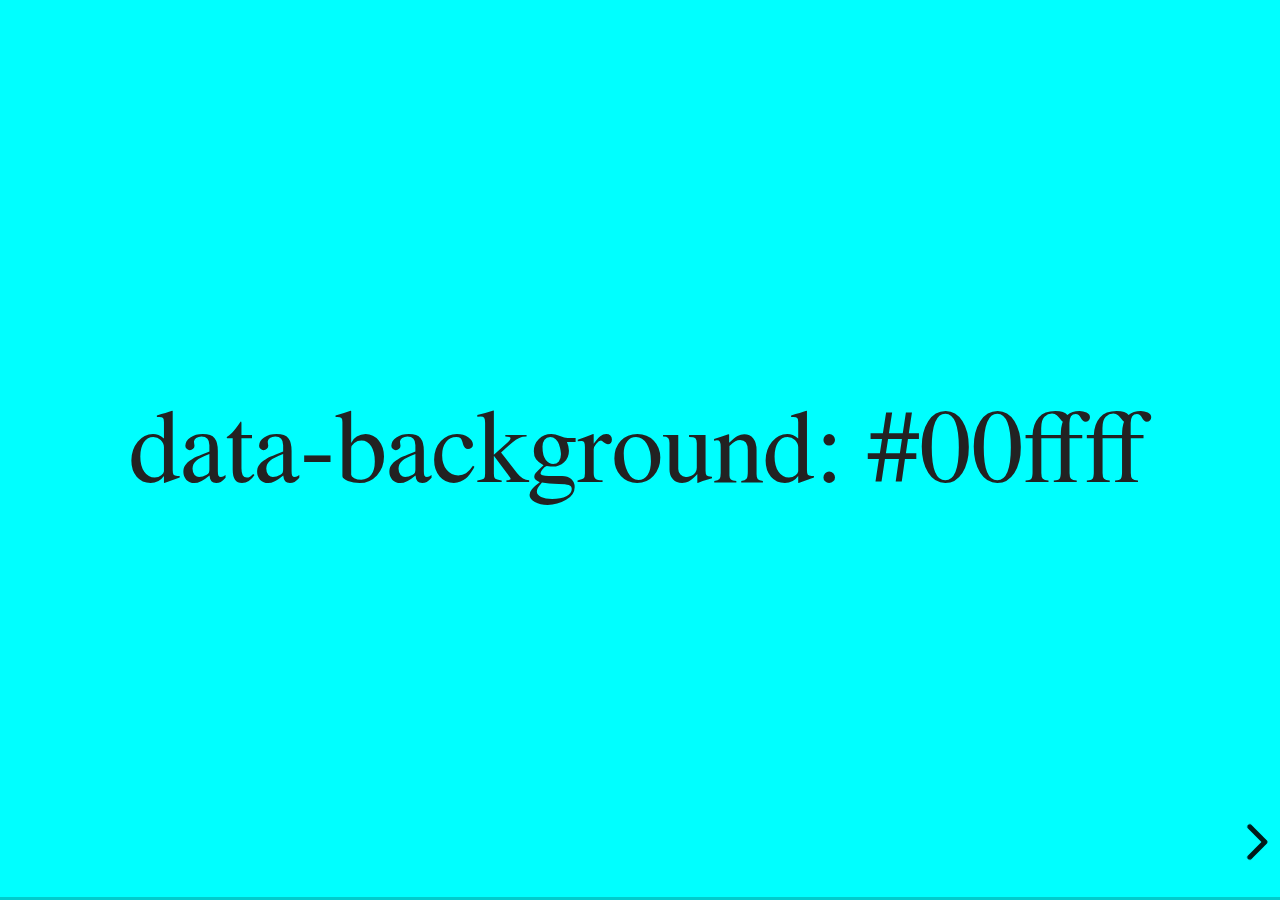
<file: examples/backgrounds.html>
<!doctype html>
<html lang="en">

	<head>
		<meta charset="utf-8">

		<title>reveal.js - Slide Backgrounds</title>

		<meta name="viewport" content="width=device-width, initial-scale=1.0, maximum-scale=1.0, user-scalable=no">

		<link rel="stylesheet" href="../dist/reveal.css">
		<link rel="stylesheet" href="../dist/theme/serif.css" id="theme">
		<style type="text/css" media="screen">
			.slides section.has-dark-background,
			.slides section.has-dark-background h2 {
				color: #fff;
			}
			.slides section.has-light-background,
			.slides section.has-light-background h2 {
				color: #222;
			}
		</style>
	</head>

	<body>

		<div class="reveal">

			<div class="slides">

				<section data-background="#00ffff">
					<h2>data-background: #00ffff</h2>
				</section>

				<section data-background="#bb00bb">
					<h2>data-background: #bb00bb</h2>
				</section>

				<section data-background-color="lightblue">
					<h2>data-background: lightblue</h2>
				</section>

				<section>
					<section data-background="#ff0000">
						<h2>data-background: #ff0000</h2>
					</section>
					<section data-background="rgba(0, 0, 0, 0.2)">
						<h2>data-background: rgba(0, 0, 0, 0.2)</h2>
					</section>
					<section data-background="salmon">
						<h2>data-background: salmon</h2>
					</section>
				</section>

				<section data-background="rgba(0, 100, 100, 0.2)">
					<section>
						<h2>Background applied to stack</h2>
					</section>
					<section>
						<h2>Background applied to stack</h2>
					</section>
					<section data-background="rgb(66, 66, 66)">
						<h2>Background applied to slide inside of stack</h2>
					</section>
				</section>

				<section data-background-transition="slide" data-background="assets/image1.png">
					<h2>Background image</h2>
				</section>

				<section>
					<section data-background-transition="slide" data-background="assets/image1.png">
						<h2>Background image</h2>
					</section>
					<section data-background-transition="slide" data-background="assets/image1.png">
						<h2>Background image</h2>
					</section>
				</section>

				<section data-background="assets/image2.png" data-background-size="100px" data-background-repeat="repeat" data-background-color="#111">
					<h2>Background image</h2>
					<pre>data-background-size="100px" data-background-repeat="repeat" data-background-color="#111"</pre>
				</section>

				<section data-background="#888888">
					<h2>Same background twice (1/2)</h2>
				</section>
				<section data-background="#888888">
					<h2>Same background twice (2/2)</h2>
				</section>

				<section data-background-video="https://s3.amazonaws.com/static.slid.es/site/homepage/v1/homepage-video-editor.mp4,https://s3.amazonaws.com/static.slid.es/site/homepage/v1/homepage-video-editor.webm">
					<h2>Video background</h2>
				</section>

				<section data-background-iframe="https://slides.com/news/make-better-presentations/embed?style=hidden&autoSlide=4000">
					<h2>Iframe background</h2>
				</section>

				<section>
					<section data-background="#417203">
						<h2>Same background twice vertical (1/2)</h2>
					</section>
					<section data-background="#417203">
						<h2>Same background twice vertical (2/2)</h2>
					</section>
				</section>

				<section data-background="#934f4d">
					<h2>Same background from horizontal to vertical (1/3)</h2>
				</section>
				<section>
					<section data-background="#934f4d">
						<h2>Same background from horizontal to vertical (2/3)</h2>
					</section>
					<section data-background="#934f4d">
						<h2>Same background from horizontal to vertical (3/3)</h2>
					</section>
				</section>

			</div>

		</div>

		<script src="../dist/reveal.js"></script>
		<script>

			// Full list of configuration options:
			// https://revealjs.revealjs.com/config/
			Reveal.initialize({
				center: true,

				transition: 'linear',
				// transitionSpeed: 'slow',
				// backgroundTransition: 'slide'
			});

		</script>

	</body>
</html>
</file>
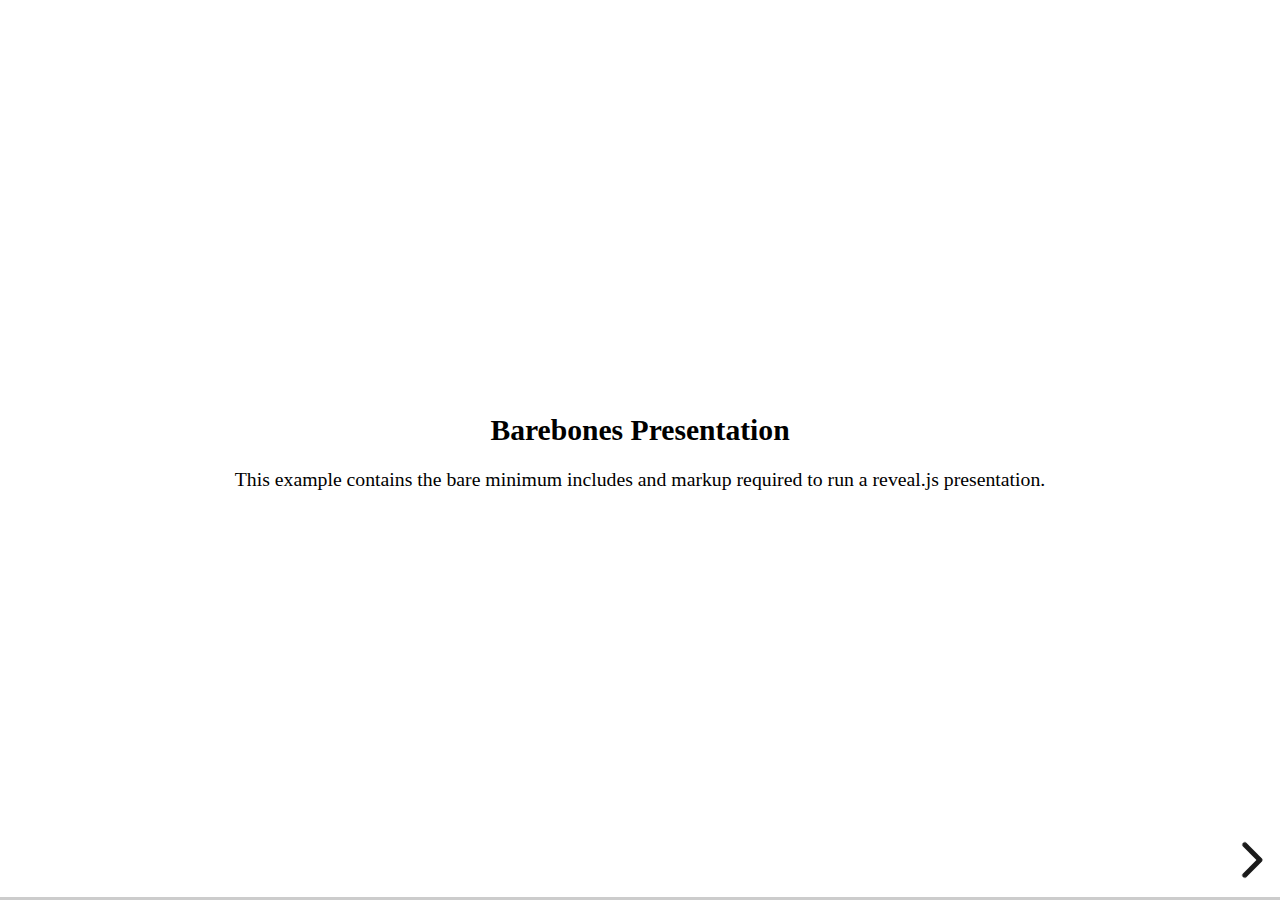
<file: examples/barebones.html>
<!doctype html>
<html lang="en">
	<head>
		<meta charset="utf-8">
		<title>reveal.js - Barebones</title>
		<link rel="stylesheet" href="../dist/reveal.css">
	</head>
	<body>

		<div class="reveal">
			<div class="slides">

				<section>
					<h2>Barebones Presentation</h2>
					<p>This example contains the bare minimum includes and markup required to run a reveal.js presentation.</p>
				</section>

				<section>
					<h2>No Theme</h2>
					<p>There's no theme included, so it will fall back on browser defaults.</p>
				</section>

			</div>
		</div>

		<script src="../dist/reveal.js"></script>
		<script>
			Reveal.initialize();
		</script>

	</body>
</html>
</file>
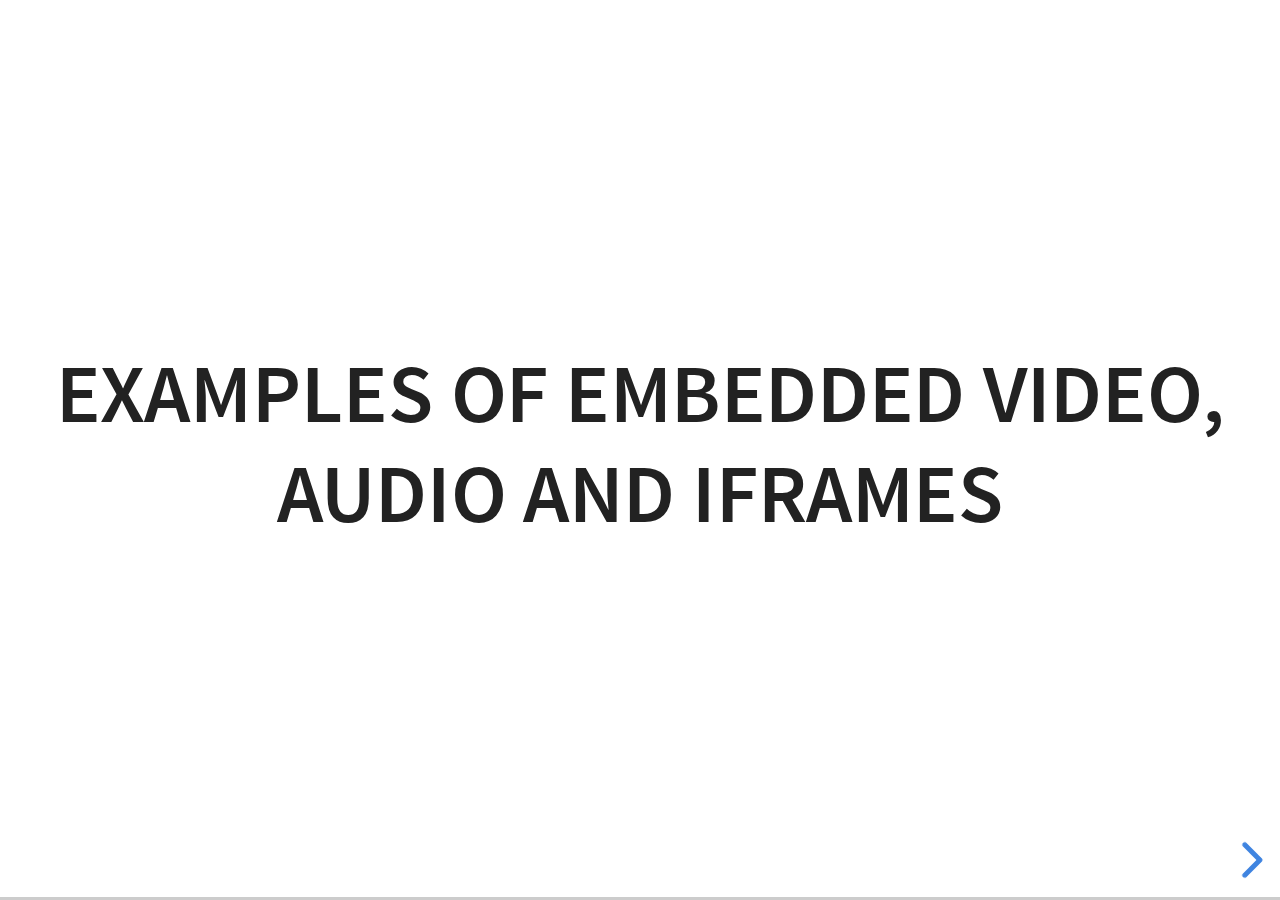
<file: examples/media.html>
<!doctype html>
<html lang="en">

	<head>
		<meta charset="utf-8">

		<title>reveal.js - Video, Audio and Iframes</title>

		<meta name="viewport" content="width=device-width, initial-scale=1.0, maximum-scale=1.0, user-scalable=no">

		<link rel="stylesheet" href="../dist/reveal.css">
		<link rel="stylesheet" href="../dist/theme/white.css" id="theme">
	</head>

	<body>

		<div class="reveal">

			<div class="slides">

				<section>
					<h2>Examples of embedded Video, Audio and Iframes</h2>
				</section>

				<section>
					<h2>Iframe</h2>
					<iframe data-autoplay width="700" height="540" src="https://slides.com/news/auto-animate/embed" frameborder="0"></iframe>
				</section>

				<section data-background-iframe="https://www.youtube.com/embed/h1_nyI3z8gI" data-background-interactive>
					<h2 style="color: #fff;">Iframe Background</h2>
				</section>

				<section>
					<h2>Video</h2>
					<video src="http://clips.vorwaerts-gmbh.de/big_buck_bunny.mp4" data-autoplay></video>
				</section>

				<section data-background-video="http://clips.vorwaerts-gmbh.de/big_buck_bunny.mp4">
					<h2>Background Video</h2>
				</section>

				<section>
					<h2>Auto-playing audio</h2>
					<audio src="assets/beeping.wav" data-autoplay></audio>
				</section>

				<section>
					<h2>Audio inside slide fragments</h2>
					<div class="fragment">
						Beep 1
						<audio src="assets/beeping.wav" data-autoplay></audio>
					</div>
					<div class="fragment">
						Beep 2
						<audio src="assets/beeping.wav" data-autoplay></audio>
					</div>
				</section>

				<section>
					<h2>Audio with controls</h2>
					<audio src="assets/beeping.wav" controls></audio>
				</section>

			</div>

		</div>

		<script src="../dist/reveal.js"></script>
		<script>
			Reveal.initialize({hash: true});
		</script>

	</body>
</html>
</file>
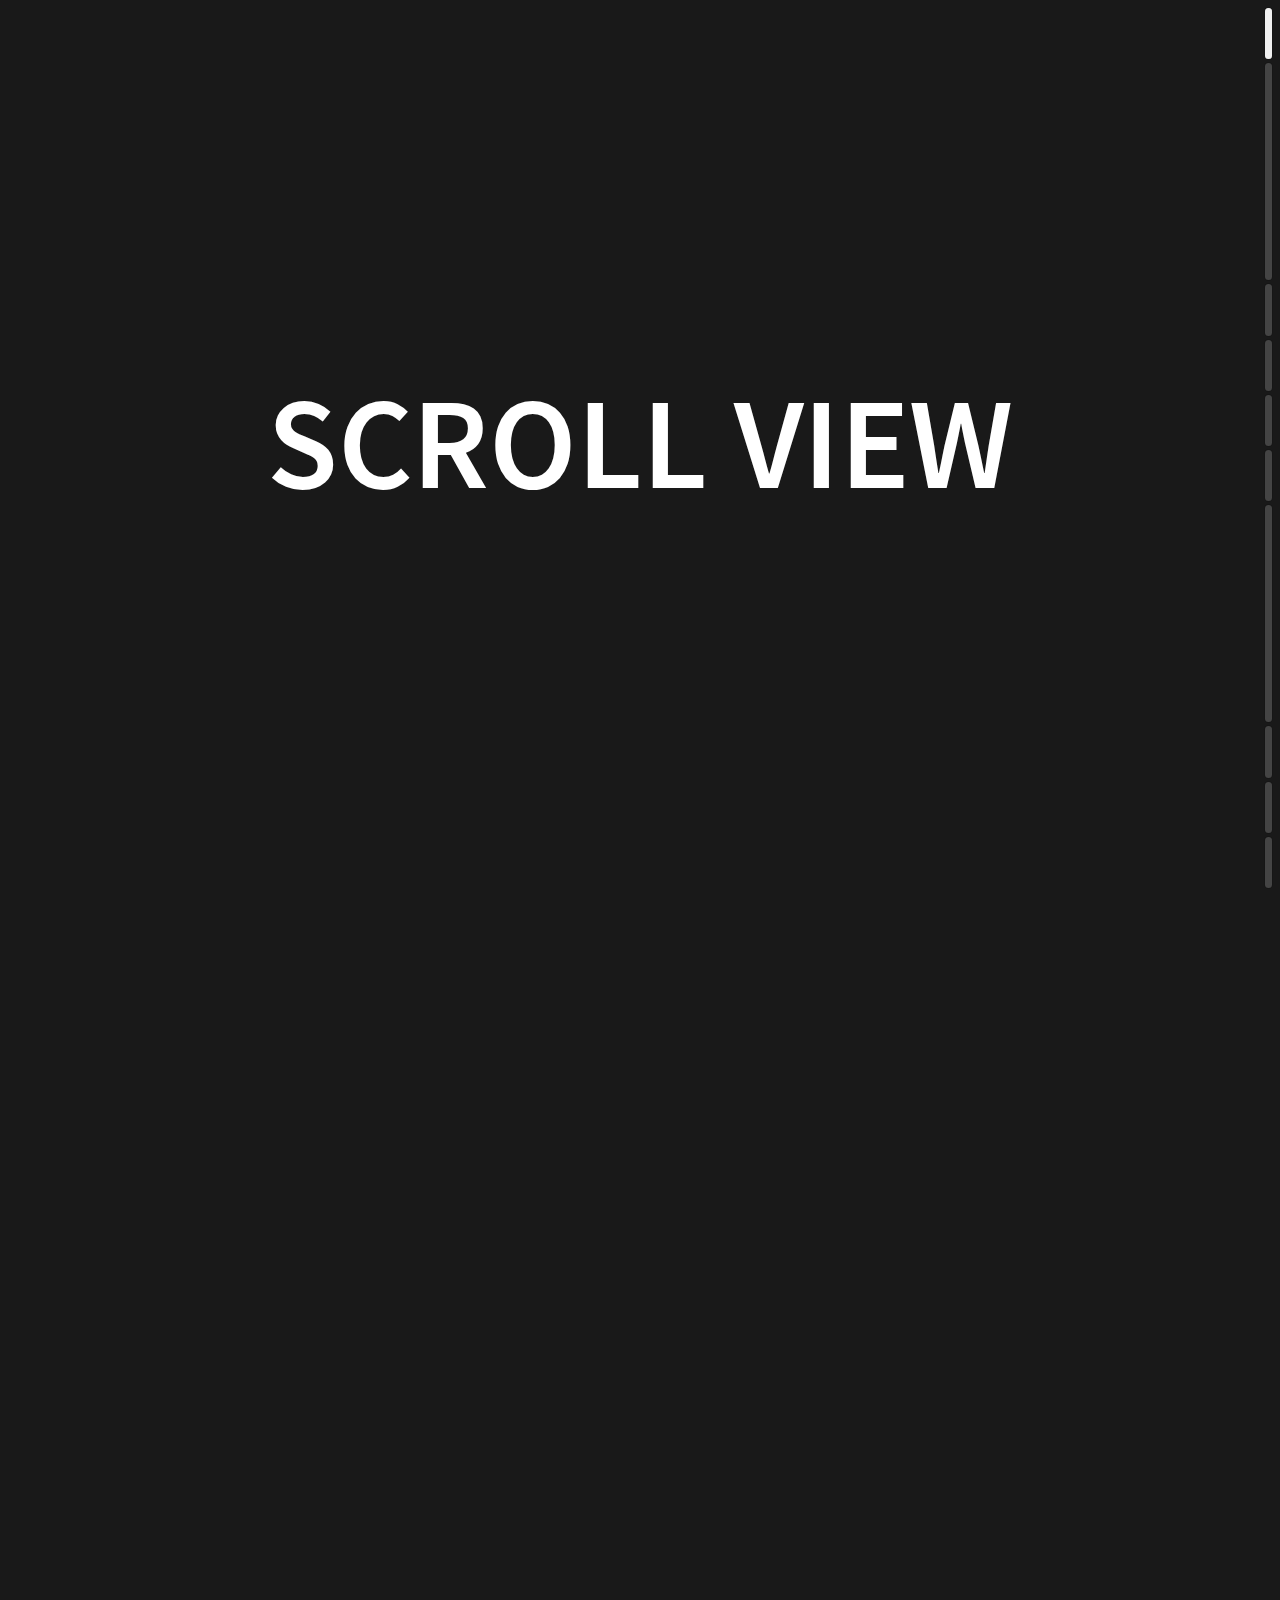
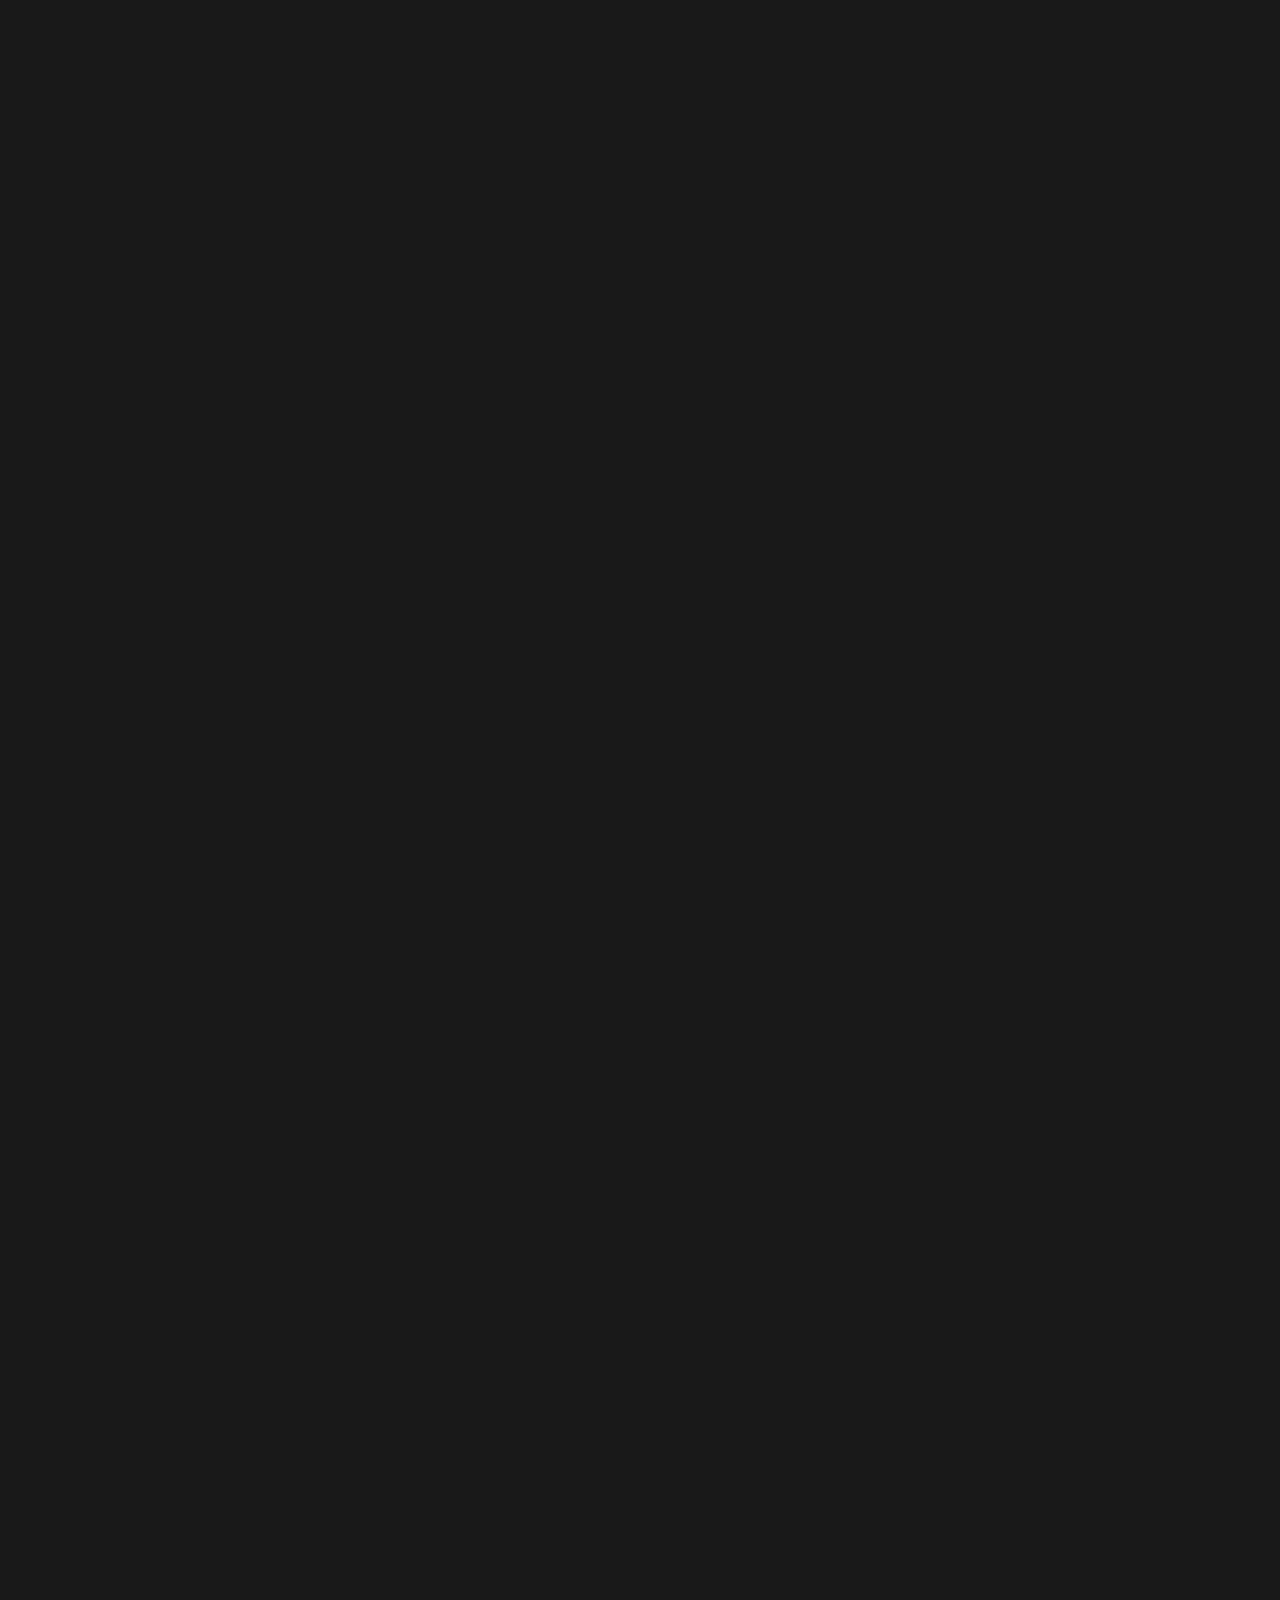
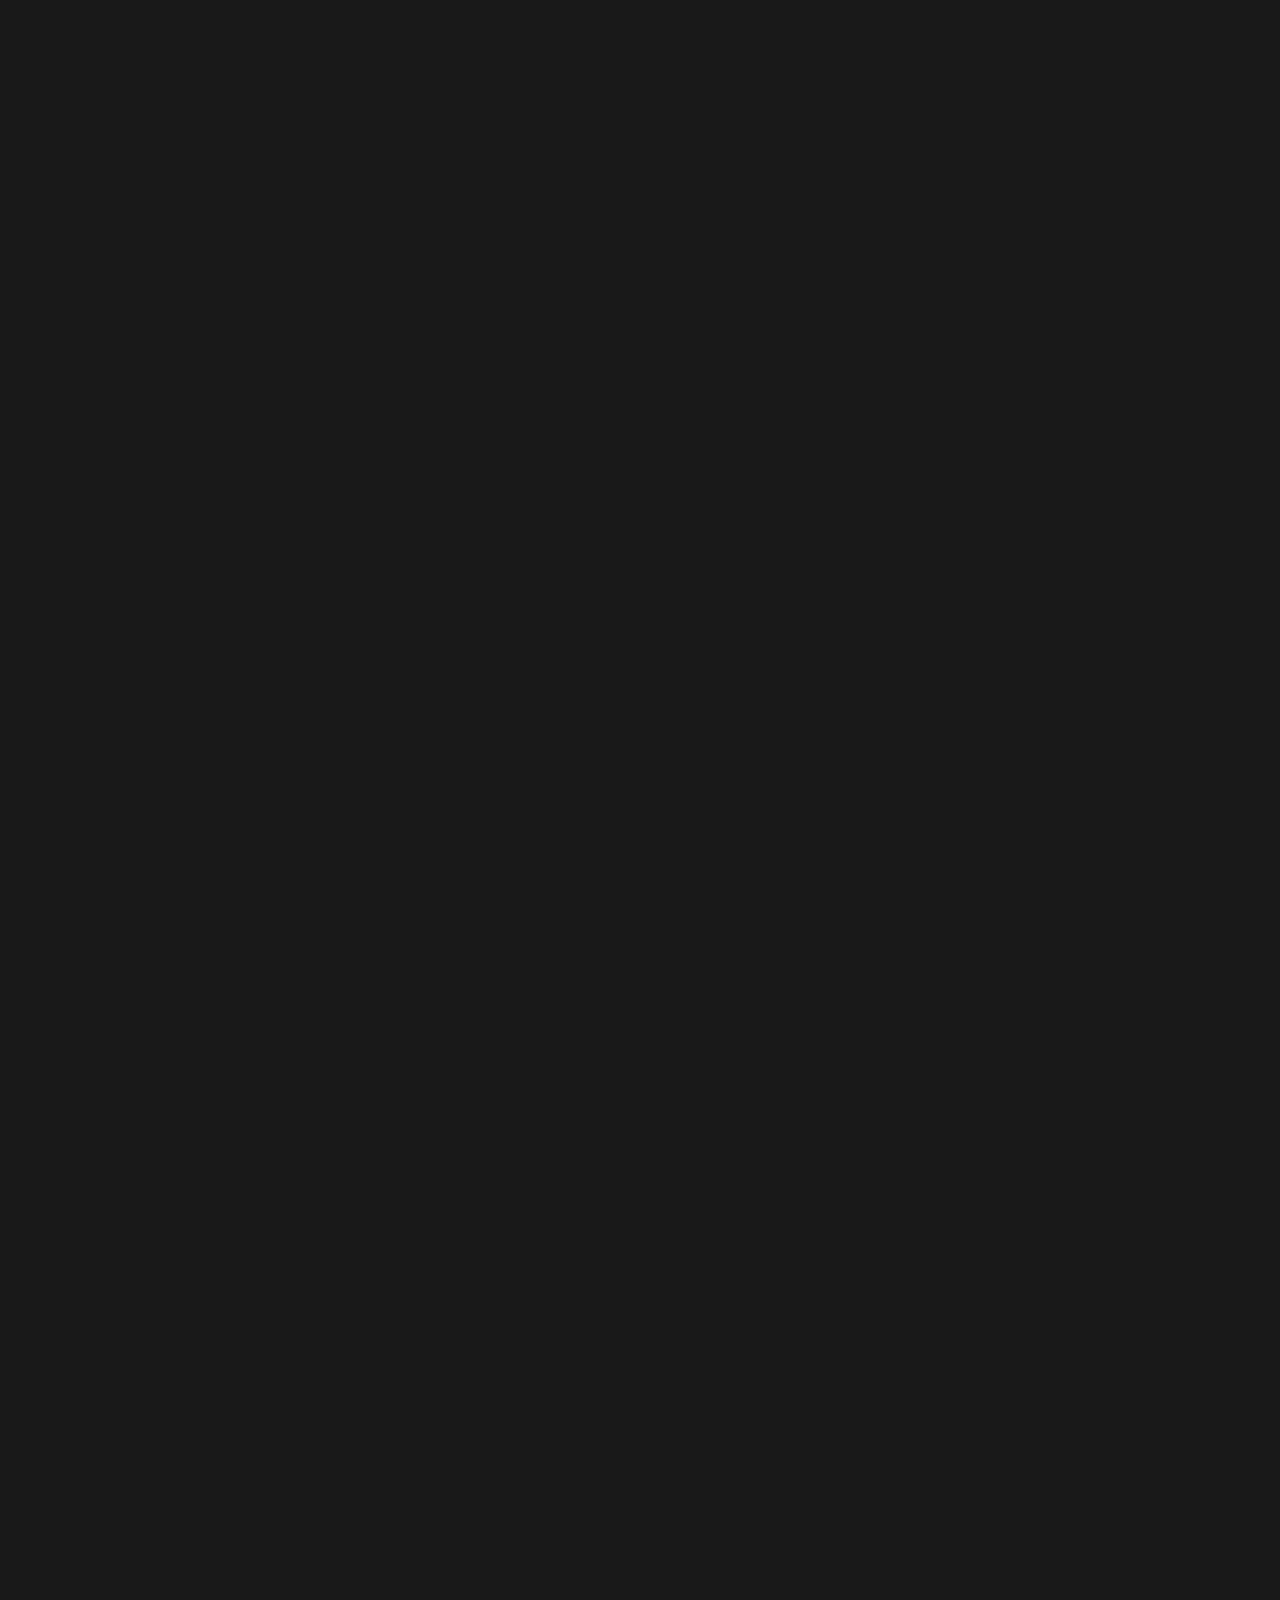
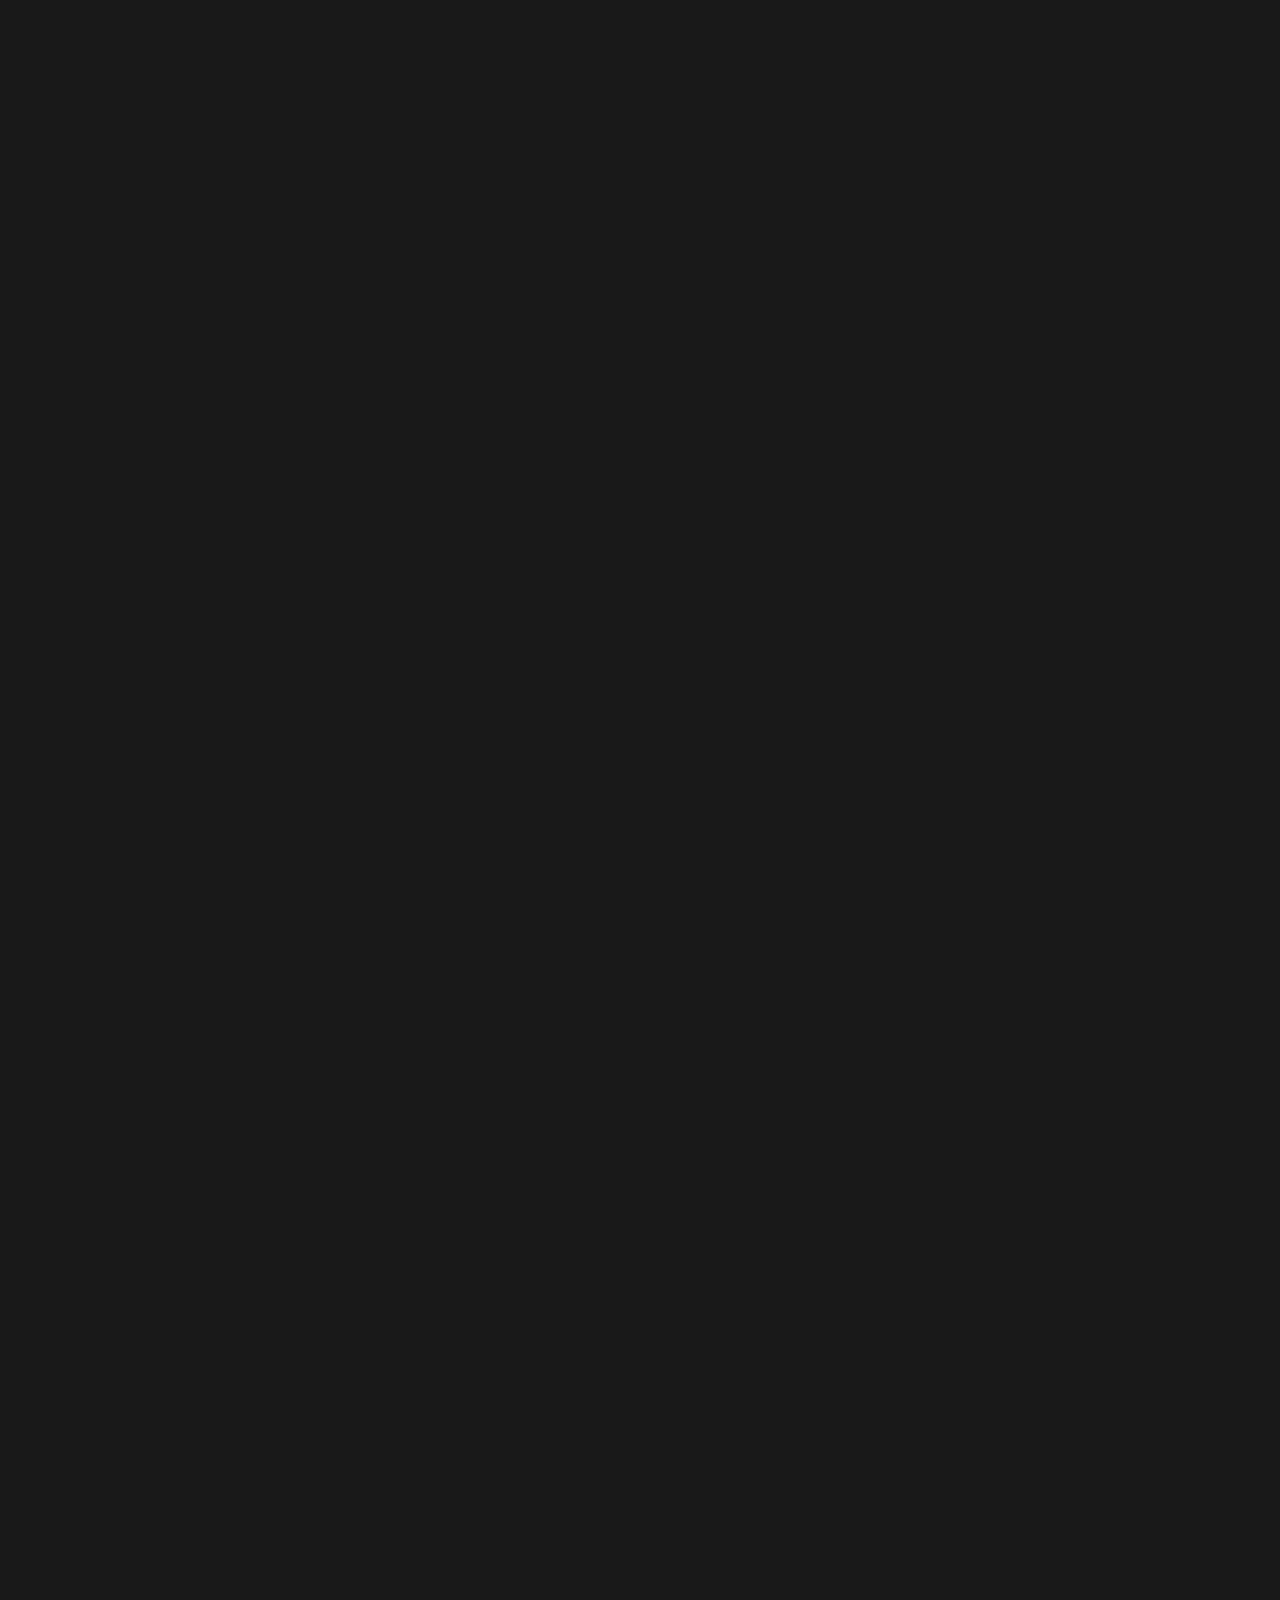
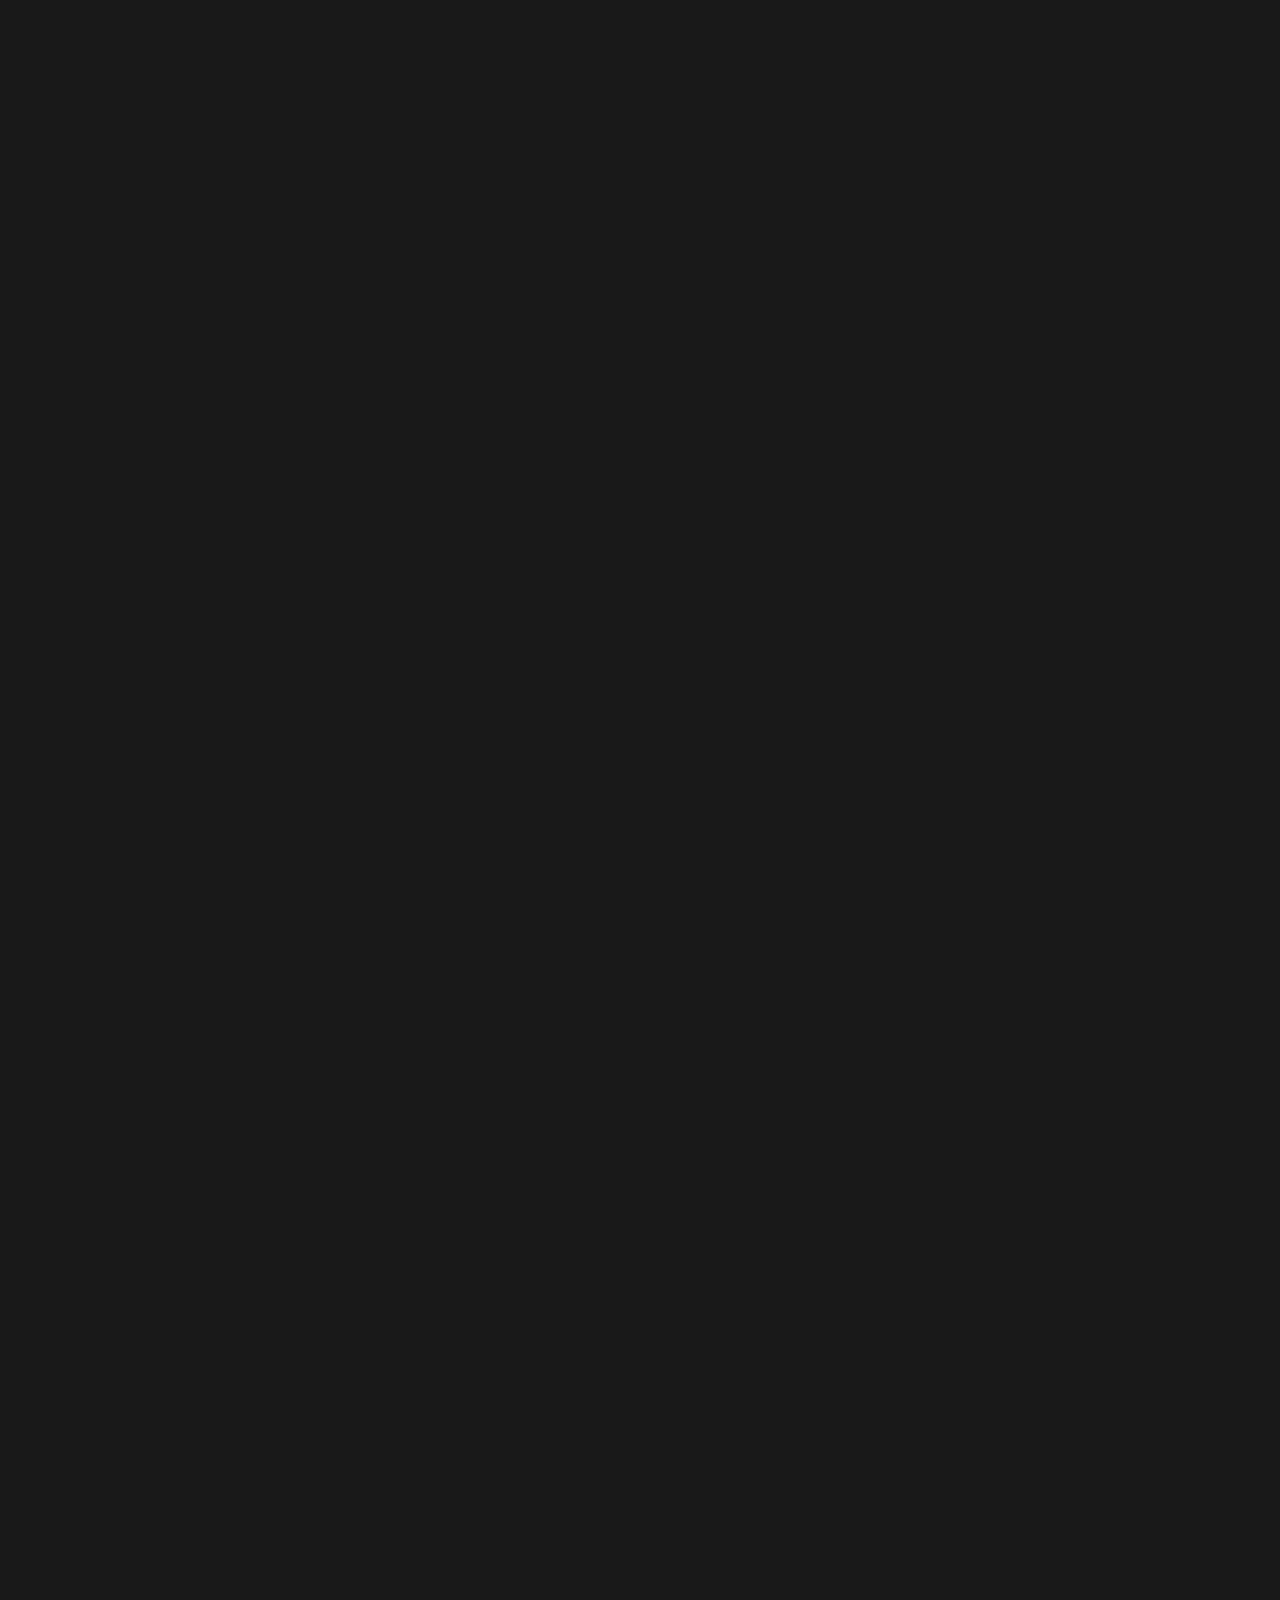
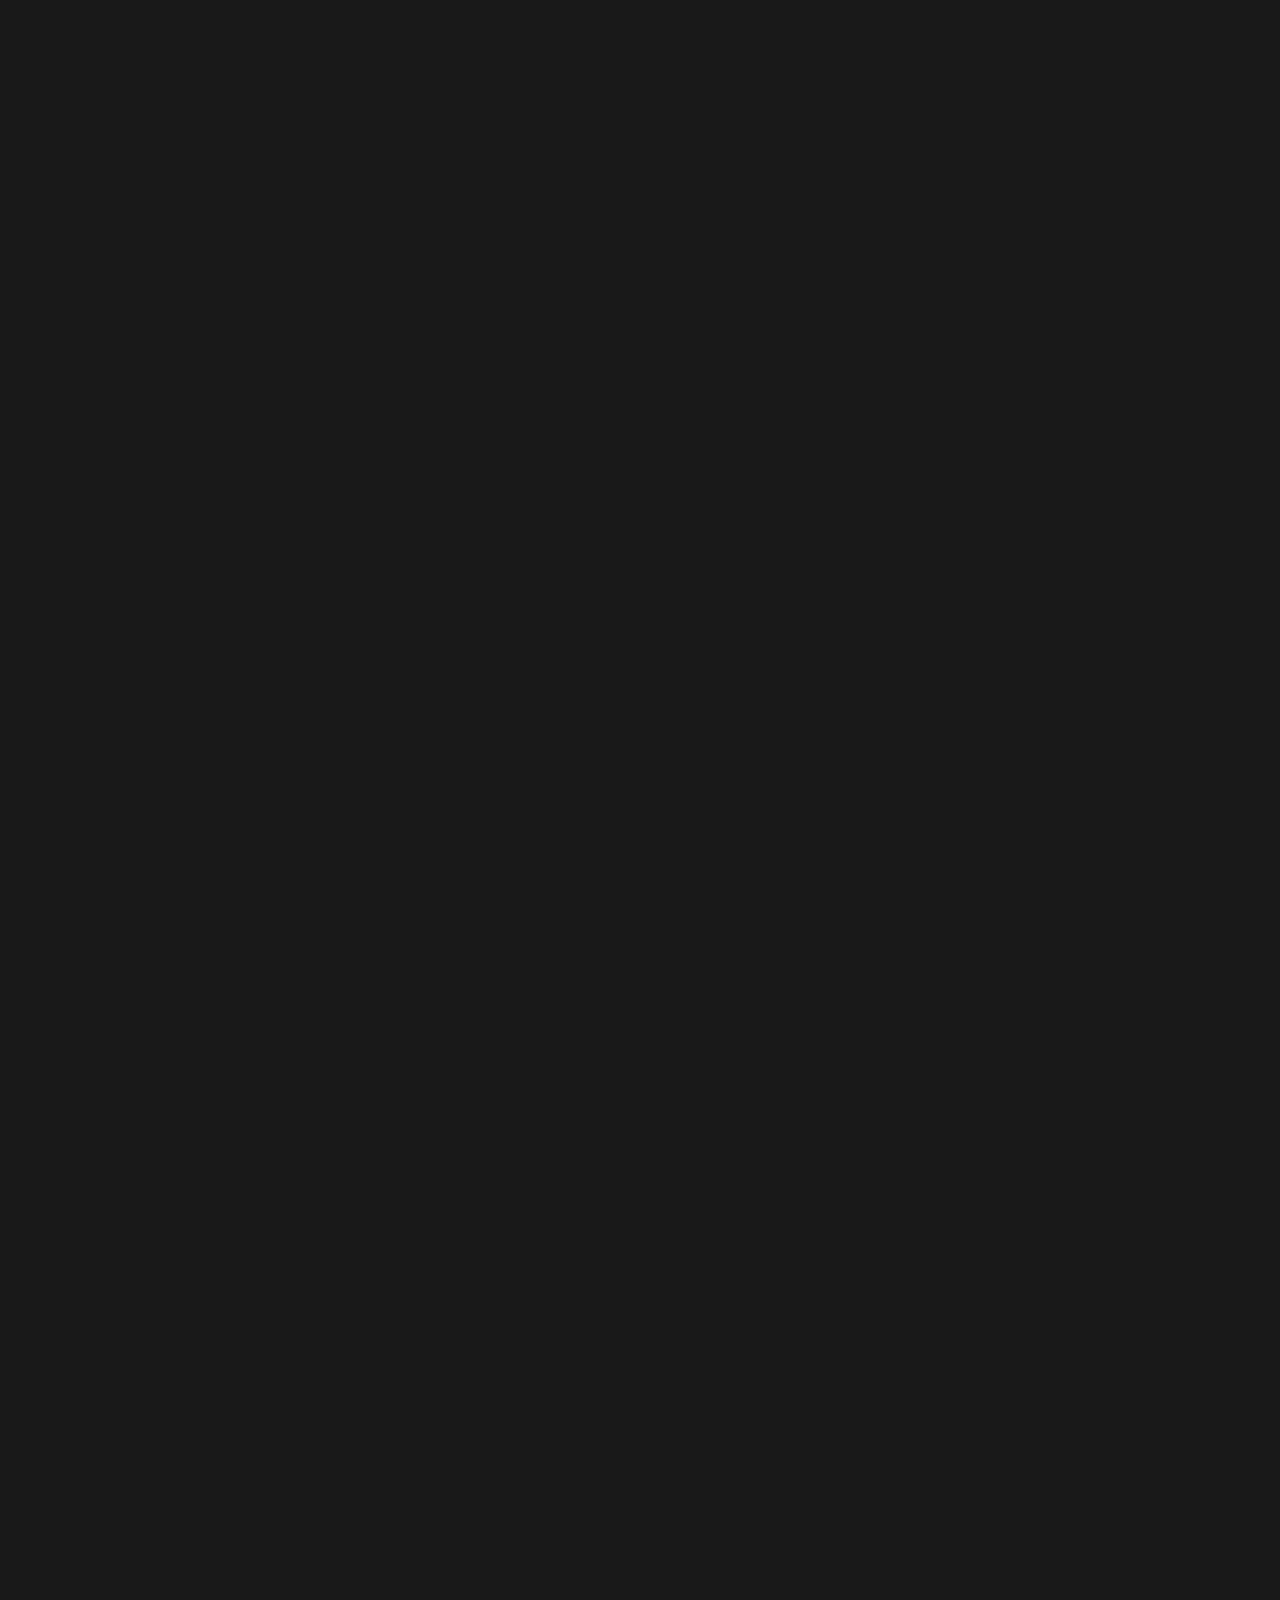
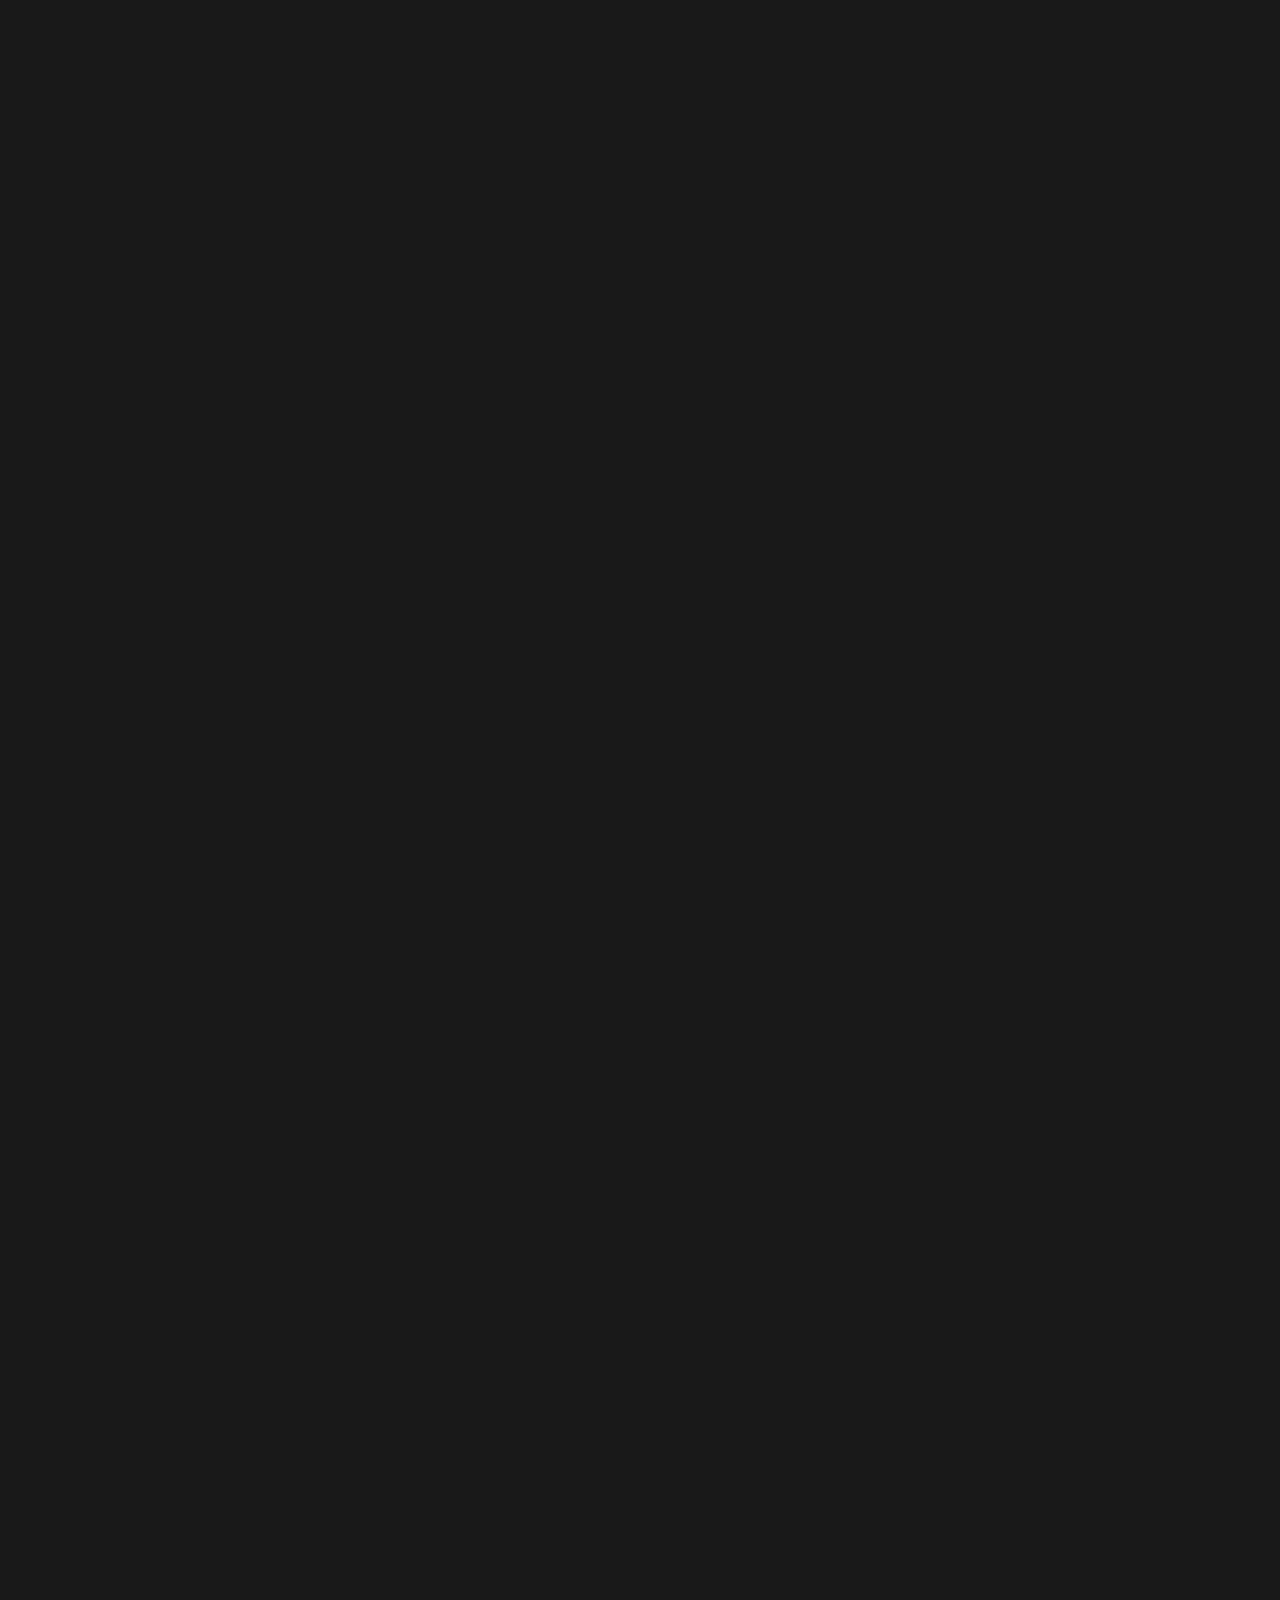
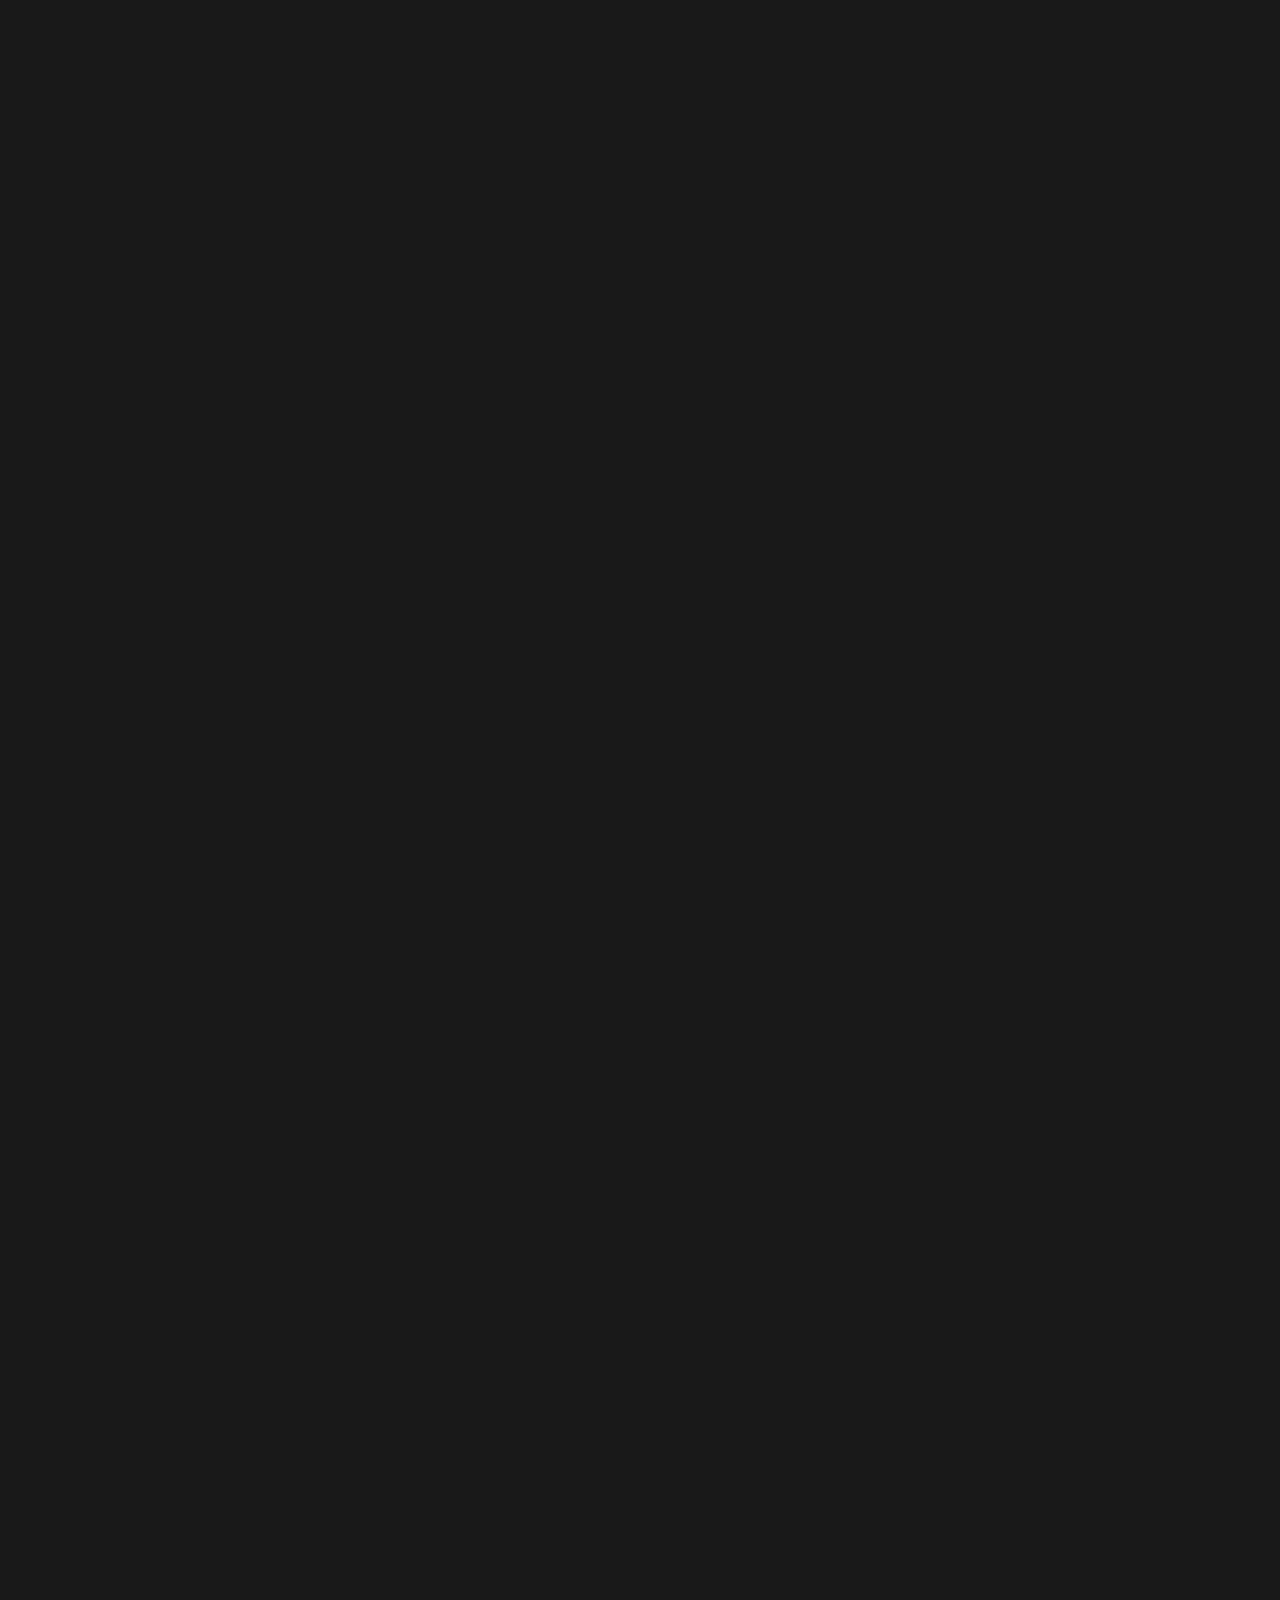
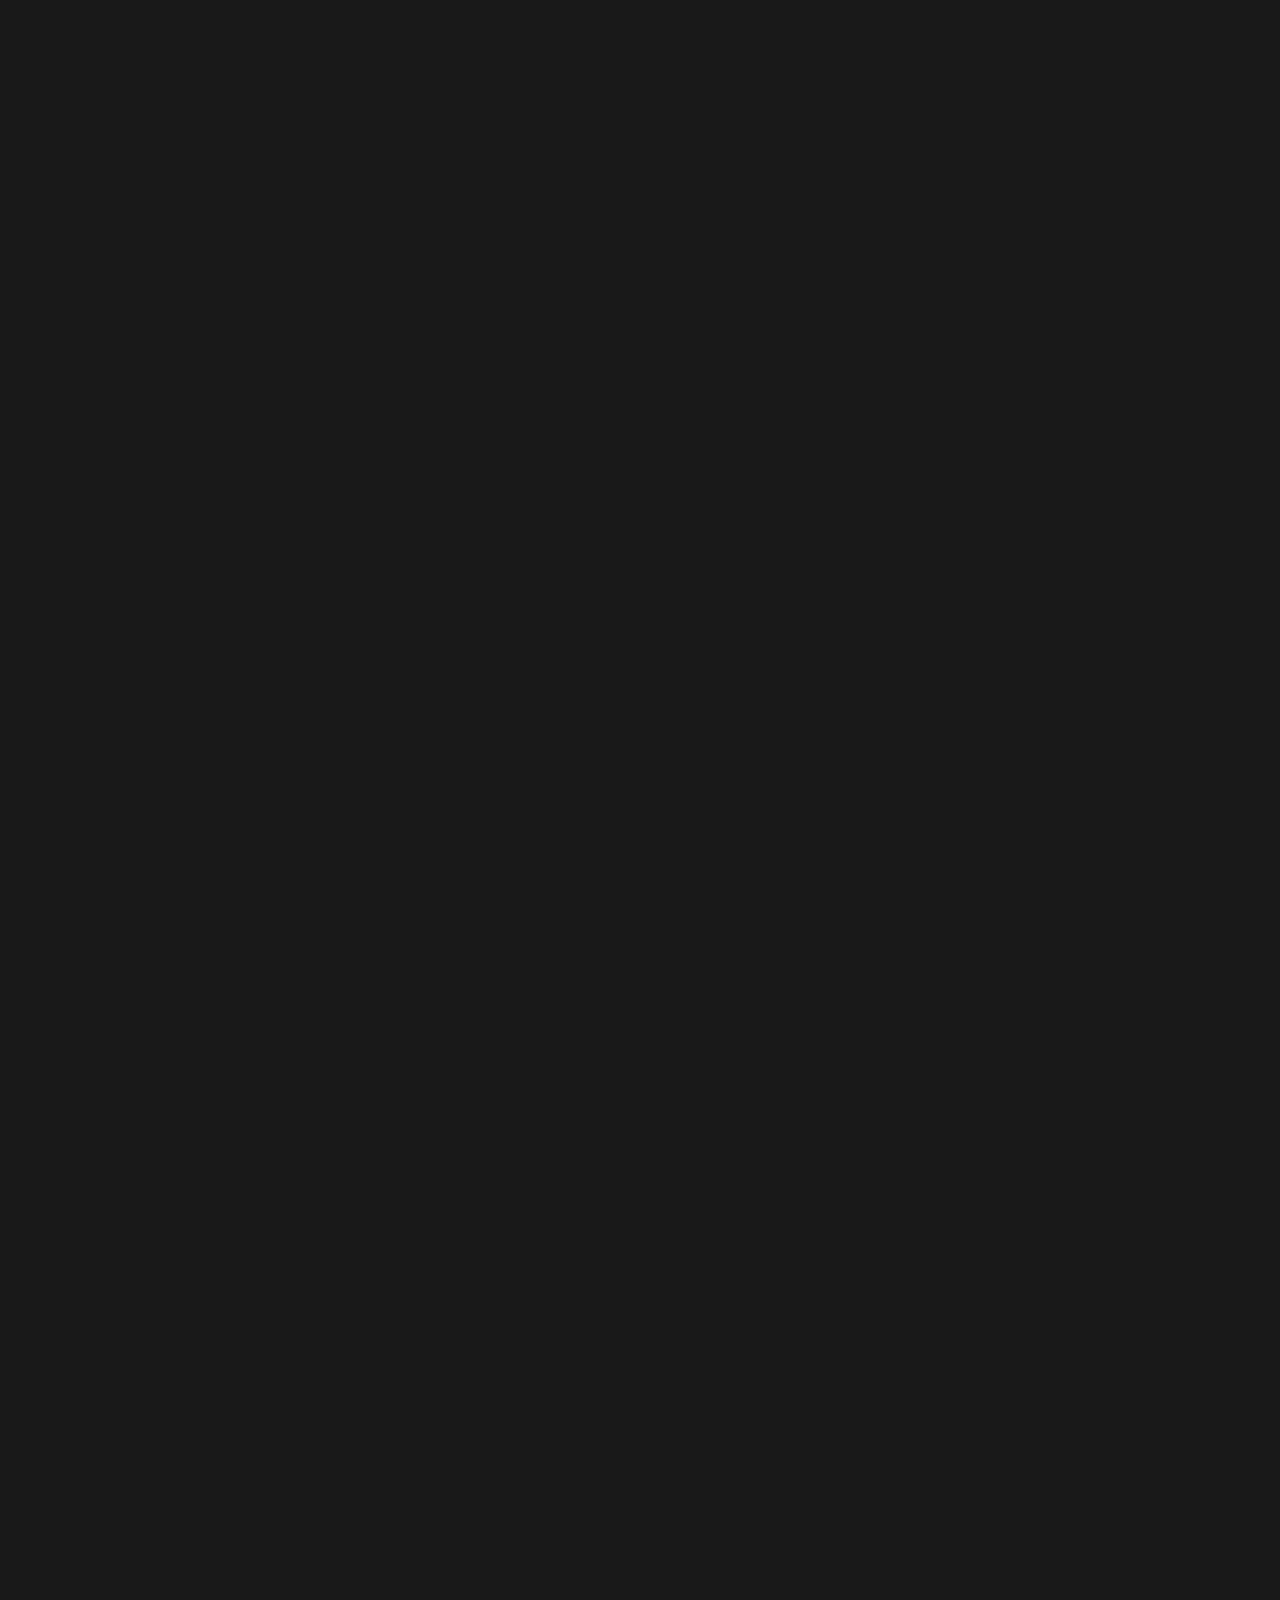
<file: examples/scroll.html>
<!doctype html>
<html lang="en">

	<head>
		<meta charset="utf-8">

		<title>reveal.js - Scroll View</title>

		<meta name="viewport" content="width=device-width, initial-scale=1.0, maximum-scale=1.0, user-scalable=no">

		<link rel="stylesheet" href="../dist/reset.css">
		<link rel="stylesheet" href="../dist/reveal.css">
		<link rel="stylesheet" href="../dist/theme/black.css" id="theme">
    <link rel="stylesheet" href="../plugin/highlight/monokai.css">
	</head>

	<body>

		<div class="reveal">

			<div class="slides">

				<section><h1>Scroll View</h1></section>
				<section data-background="indigo">
					<h2>Scroll triggered fragments</h2>
					<ul>
						<li class="fragment fade-left">Step one</li>
						<li class="fragment fade-left">Step two</li>
						<li class="fragment fade-left">Step three</li>
					</ul>
				</section>
				<section data-background-color="#fff"><h2>Scrollbar inverts<br>based on slide bg</h2></section>
				<section data-auto-animate data-auto-animate-easing="cubic-bezier(0.770, 0.000, 0.175, 1.000)">
					<h2>Auto-Animate</h2>
					<p>Scroll triggered auto-animations 😍</p>
					<div class="r-hstack justify-center">
						<div data-id="box1" style="background: #999; width: 50px; height: 50px; margin: 10px; border-radius: 5px;"></div>
						<div data-id="box2" style="background: #999; width: 50px; height: 50px; margin: 10px; border-radius: 5px;"></div>
						<div data-id="box3" style="background: #999; width: 50px; height: 50px; margin: 10px; border-radius: 5px;"></div>
					</div>
				</section>
				<section data-auto-animate data-auto-animate-easing="cubic-bezier(0.770, 0.000, 0.175, 1.000)">
					<div class="r-hstack justify-center">
						<div data-id="box1" data-auto-animate-delay="0" style="background: cyan; width: 150px; height: 100px; margin: 10px;"></div>
						<div data-id="box2" data-auto-animate-delay="0.1" style="background: magenta; width: 150px; height: 100px; margin: 10px;"></div>
						<div data-id="box3" data-auto-animate-delay="0.2" style="background: yellow; width: 150px; height: 100px; margin: 10px;"></div>
					</div>
					<h2 style="margin-top: 20px;">Auto-Animate</h2>
				</section>
				<section data-auto-animate data-auto-animate-easing="cubic-bezier(0.770, 0.000, 0.175, 1.000)">
					<div class="r-stack">
						<div data-id="box1" style="background: cyan; width: 300px; height: 300px; border-radius: 200px;"></div>
						<div data-id="box2" style="background: magenta; width: 200px; height: 200px; border-radius: 200px;"></div>
						<div data-id="box3" style="background: yellow; width: 100px; height: 100px; border-radius: 200px;"></div>
					</div>
					<h2 style="margin-top: 20px;">Auto-Animate</h2>
				</section>
				<section data-background-gradient="linear-gradient(to bottom, #283b95, #17b2c3)" id="gradient-bg">
					<h2 data-id="code-title">Code highlights,<br />meet scroll triggers</h2>
					<pre data-id="code-animation"><code class="hljs javascript" data-trim data-line-numbers="|4,8-11|17|22-24"><script type="text/template">
						import React, { useState } from 'react';

						function Example() {
						  const [count, setCount] = useState(0);

						  return (
						    <div>
						      <p>You clicked {count} times</p>
						      <button onClick={() => setCount(count + 1)}>
						        Click me
						      </button>
						    </div>
						  );
						}

						function SecondExample() {
						  const [count, setCount] = useState(0);

						  return (
						    <div>
						      <p>You clicked {count} times</p>
						      <button onClick={() => setCount(count + 1)}>
						        Click me
						      </button>
						    </div>
						  );
						}
					</script></code></pre>
				</section>
				<section class="stack">
          <section data-background="https://static.slid.es/reveal/image-placeholder.png" id="image-bg">
            <h2>Image Backgrounds</h2>
          </section>
          <section data-background-video-muted data-background-video="https://s3.amazonaws.com/static.slid.es/site/homepage/v1/homepage-video-editor.mp4,https://s3.amazonaws.com/static.slid.es/site/homepage/v1/homepage-video-editor.webm">
            <h2>Video background</h2>
          </section>
        </section>
				<section><h2>The end</h2></section>

			</div>

		</div>

		<script src="../dist/reveal.js"></script>
		<script src="../plugin/notes/notes.js"></script>
		<script src="../plugin/markdown/markdown.js"></script>
		<script src="../plugin/highlight/highlight.js"></script>
		<script>
      Reveal.initialize({
        view: 'scroll',
        hash: true,

				plugins: [ RevealMarkdown, RevealHighlight, RevealNotes ]
			});
    </script>

	</body>
</html>
</file>
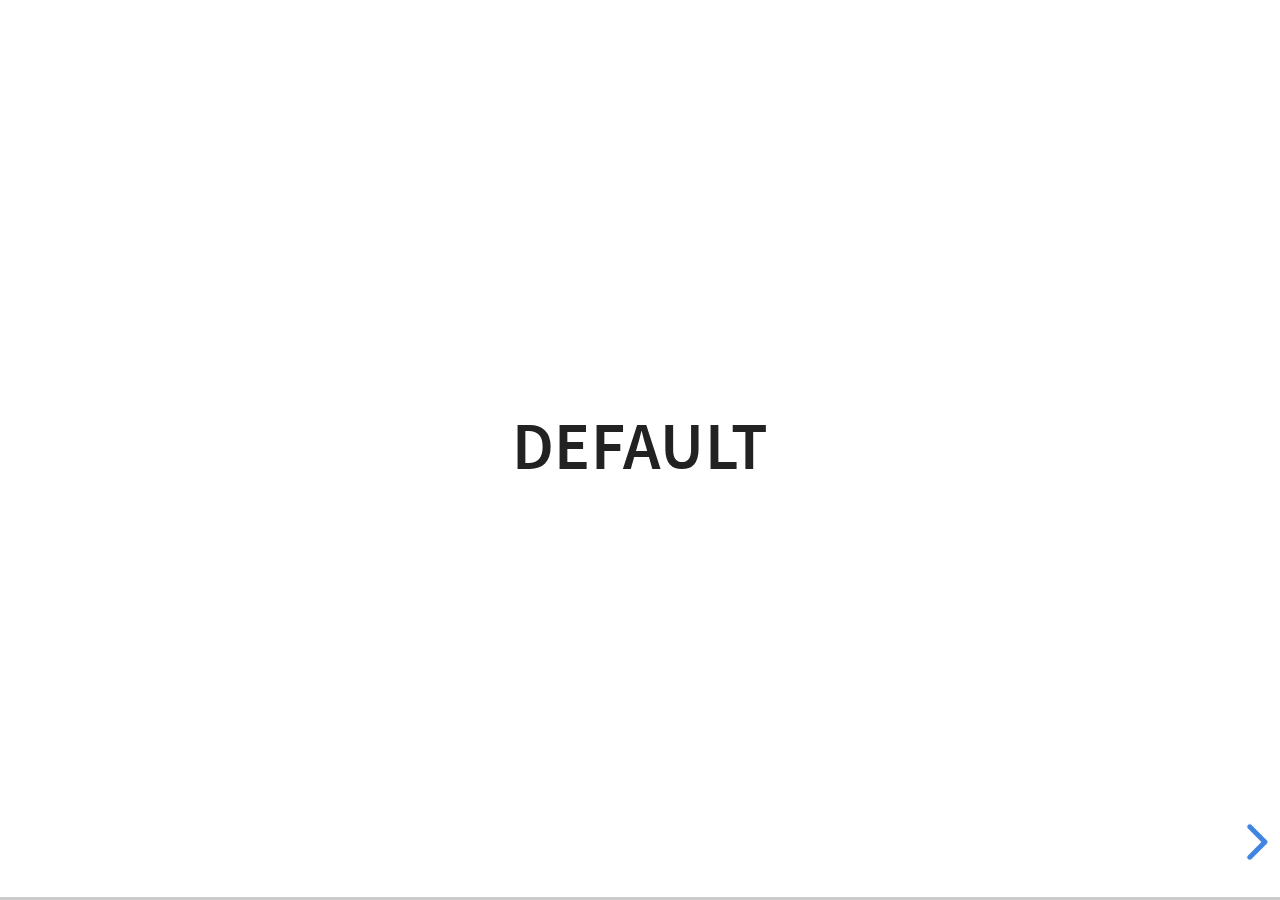
<file: examples/transitions.html>
<!doctype html>
<html lang="en">

	<head>
		<meta charset="utf-8">

		<title>reveal.js - Slide Transitions</title>

		<link rel="stylesheet" href="../dist/reveal.css">
		<link rel="stylesheet" href="../dist/theme/white.css" id="theme">
		<style type="text/css" media="screen">
			.slides section.has-dark-background,
			.slides section.has-dark-background h3 {
				color: #fff;
			}
			.slides section.has-light-background,
			.slides section.has-light-background h3 {
				color: #222;
			}
		</style>
	</head>

	<body>

		<div class="reveal">

			<div class="slides">

				<section>
					<h3>Default</h3>
				</section>

				<section>
					<h3>Default</h3>
				</section>

				<section data-transition="zoom">
					<h3>data-transition: zoom</h3>
				</section>

				<section data-transition="zoom-in fade-out">
					<h3>data-transition: zoom-in fade-out</h3>
				</section>

				<section>
					<h3>Default</h3>
				</section>

				<section data-transition="convex">
					<h3>data-transition: convex</h3>
				</section>

				<section data-transition="convex-in concave-out">
					<h3>data-transition: convex-in concave-out</h3>
				</section>

				<section>
					<section data-transition="zoom">
						<h3>Default</h3>
					</section>
					<section data-transition="concave">
						<h3>data-transition: concave</h3>
					</section>
					<section data-transition="convex-in fade-out">
						<h3>data-transition: convex-in fade-out</h3>
					</section>
					<section>
						<h3>Default</h3>
					</section>
				</section>

				<section data-transition="none">
					<h3>data-transition: none</h3>
				</section>

				<section>
					<h3>Default</h3>
				</section>

			</div>

		</div>

		<script src="../dist/reveal.js"></script>
		<script>
			Reveal.initialize({
				center: true,
				history: true,

				// transition: 'slide',
				// transitionSpeed: 'slow',
				// backgroundTransition: 'slide'
			});
		</script>

	</body>
</html>
</file>
<file: dist/theme/white.css>
/**
 * White theme for reveal.js. This is the opposite of the 'black' theme.
 *
 * By Hakim El Hattab, http://hakim.se
 */
@import url(./fonts/source-sans-pro/source-sans-pro.css);
section.has-dark-background, section.has-dark-background h1, section.has-dark-background h2, section.has-dark-background h3, section.has-dark-background h4, section.has-dark-background h5, section.has-dark-background h6 {
  color: #fff;
}

/*********************************************
 * GLOBAL STYLES
 *********************************************/
:root {
  --r-background-color: #fff;
  --r-main-font: Source Sans Pro, Helvetica, sans-serif;
  --r-main-font-size: 42px;
  --r-main-color: #222;
  --r-block-margin: 20px;
  --r-heading-margin: 0 0 20px 0;
  --r-heading-font: Source Sans Pro, Helvetica, sans-serif;
  --r-heading-color: #222;
  --r-heading-line-height: 1.2;
  --r-heading-letter-spacing: normal;
  --r-heading-text-transform: uppercase;
  --r-heading-text-shadow: none;
  --r-heading-font-weight: 600;
  --r-heading1-text-shadow: none;
  --r-heading1-size: 2.5em;
  --r-heading2-size: 1.6em;
  --r-heading3-size: 1.3em;
  --r-heading4-size: 1em;
  --r-code-font: monospace;
  --r-link-color: #2a76dd;
  --r-link-color-dark: #1a53a1;
  --r-link-color-hover: #6ca0e8;
  --r-selection-background-color: #98bdef;
  --r-selection-color: #fff;
  --r-overlay-element-bg-color: 0, 0, 0;
  --r-overlay-element-fg-color: 240, 240, 240;
}

.reveal-viewport {
  background: #fff;
  background-color: var(--r-background-color);
}

.reveal {
  font-family: var(--r-main-font);
  font-size: var(--r-main-font-size);
  font-weight: normal;
  color: var(--r-main-color);
}

.reveal ::selection {
  color: var(--r-selection-color);
  background: var(--r-selection-background-color);
  text-shadow: none;
}

.reveal ::-moz-selection {
  color: var(--r-selection-color);
  background: var(--r-selection-background-color);
  text-shadow: none;
}

.reveal .slides section,
.reveal .slides section > section {
  line-height: 1.3;
  font-weight: inherit;
}

/*********************************************
 * HEADERS
 *********************************************/
.reveal h1,
.reveal h2,
.reveal h3,
.reveal h4,
.reveal h5,
.reveal h6 {
  margin: var(--r-heading-margin);
  color: var(--r-heading-color);
  font-family: var(--r-heading-font);
  font-weight: var(--r-heading-font-weight);
  line-height: var(--r-heading-line-height);
  letter-spacing: var(--r-heading-letter-spacing);
  text-transform: var(--r-heading-text-transform);
  text-shadow: var(--r-heading-text-shadow);
  word-wrap: break-word;
}

.reveal h1 {
  font-size: var(--r-heading1-size);
}

.reveal h2 {
  font-size: var(--r-heading2-size);
}

.reveal h3 {
  font-size: var(--r-heading3-size);
}

.reveal h4 {
  font-size: var(--r-heading4-size);
}

.reveal h1 {
  text-shadow: var(--r-heading1-text-shadow);
}

/*********************************************
 * OTHER
 *********************************************/
.reveal p {
  margin: var(--r-block-margin) 0;
  line-height: 1.3;
}

/* Remove trailing margins after titles */
.reveal h1:last-child,
.reveal h2:last-child,
.reveal h3:last-child,
.reveal h4:last-child,
.reveal h5:last-child,
.reveal h6:last-child {
  margin-bottom: 0;
}

/* Ensure certain elements are never larger than the slide itself */
.reveal img,
.reveal video,
.reveal iframe {
  max-width: 95%;
  max-height: 95%;
}

.reveal strong,
.reveal b {
  font-weight: bold;
}

.reveal em {
  font-style: italic;
}

.reveal ol,
.reveal dl,
.reveal ul {
  display: inline-block;
  text-align: left;
  margin: 0 0 0 1em;
}

.reveal ol {
  list-style-type: decimal;
}

.reveal ul {
  list-style-type: disc;
}

.reveal ul ul {
  list-style-type: square;
}

.reveal ul ul ul {
  list-style-type: circle;
}

.reveal ul ul,
.reveal ul ol,
.reveal ol ol,
.reveal ol ul {
  display: block;
  margin-left: 40px;
}

.reveal dt {
  font-weight: bold;
}

.reveal dd {
  margin-left: 40px;
}

.reveal blockquote {
  display: block;
  position: relative;
  width: 70%;
  margin: var(--r-block-margin) auto;
  padding: 5px;
  font-style: italic;
  background: rgba(255, 255, 255, 0.05);
  box-shadow: 0px 0px 2px rgba(0, 0, 0, 0.2);
}

.reveal blockquote p:first-child,
.reveal blockquote p:last-child {
  display: inline-block;
}

.reveal q {
  font-style: italic;
}

.reveal pre {
  display: block;
  position: relative;
  width: 90%;
  margin: var(--r-block-margin) auto;
  text-align: left;
  font-size: 0.55em;
  font-family: var(--r-code-font);
  line-height: 1.2em;
  word-wrap: break-word;
  box-shadow: 0px 5px 15px rgba(0, 0, 0, 0.15);
}

.reveal code {
  font-family: var(--r-code-font);
  text-transform: none;
  tab-size: 2;
}

.reveal pre code {
  display: block;
  padding: 5px;
  overflow: auto;
  max-height: 400px;
  word-wrap: normal;
}

.reveal .code-wrapper {
  white-space: normal;
}

.reveal .code-wrapper code {
  white-space: pre;
}

.reveal table {
  margin: auto;
  border-collapse: collapse;
  border-spacing: 0;
}

.reveal table th {
  font-weight: bold;
}

.reveal table th,
.reveal table td {
  text-align: left;
  padding: 0.2em 0.5em 0.2em 0.5em;
  border-bottom: 1px solid;
}

.reveal table th[align=center],
.reveal table td[align=center] {
  text-align: center;
}

.reveal table th[align=right],
.reveal table td[align=right] {
  text-align: right;
}

.reveal table tbody tr:last-child th,
.reveal table tbody tr:last-child td {
  border-bottom: none;
}

.reveal sup {
  vertical-align: super;
  font-size: smaller;
}

.reveal sub {
  vertical-align: sub;
  font-size: smaller;
}

.reveal small {
  display: inline-block;
  font-size: 0.6em;
  line-height: 1.2em;
  vertical-align: top;
}

.reveal small * {
  vertical-align: top;
}

.reveal img {
  margin: var(--r-block-margin) 0;
}

/*********************************************
 * LINKS
 *********************************************/
.reveal a {
  color: var(--r-link-color);
  text-decoration: none;
  transition: color 0.15s ease;
}

.reveal a:hover {
  color: var(--r-link-color-hover);
  text-shadow: none;
  border: none;
}

.reveal .roll span:after {
  color: #fff;
  background: var(--r-link-color-dark);
}

/*********************************************
 * Frame helper
 *********************************************/
.reveal .r-frame {
  border: 4px solid var(--r-main-color);
  box-shadow: 0 0 10px rgba(0, 0, 0, 0.15);
}

.reveal a .r-frame {
  transition: all 0.15s linear;
}

.reveal a:hover .r-frame {
  border-color: var(--r-link-color);
  box-shadow: 0 0 20px rgba(0, 0, 0, 0.55);
}

/*********************************************
 * NAVIGATION CONTROLS
 *********************************************/
.reveal .controls {
  color: var(--r-link-color);
}

/*********************************************
 * PROGRESS BAR
 *********************************************/
.reveal .progress {
  background: rgba(0, 0, 0, 0.2);
  color: var(--r-link-color);
}

/*********************************************
 * PRINT BACKGROUND
 *********************************************/
@media print {
  .backgrounds {
    background-color: var(--r-background-color);
  }
}
</file>
<file: style.css>
.frontImage{
    width: 50%;
    height: 50%;
}



.author {
    text-align: bottom;
}

.random > h3 {
    position: absolute;
    white-space: nowrap;
}

h3:nth-child(1) { top: 0px; left: 000px; }
h3:nth-child(2) { top: 400px; left: 100px; }
h3:nth-child(3) { top: 100px; left: 500px; }
h3:nth-child(4) { top: 140px; left: 50px; }
h3:nth-child(5) { top: 350px; left: -200px; }
h3:nth-child(6) { top: 230px; left: 500px; }
h3:nth-child(7) { top: 550px; left: 600px; }

.house {
    width: 200px;
    height: 200px;
    position: relative;
    left: 15px;
    top: 15px;
}

.blueprint{
    width: 230px;
    height: 230px;
    border: 1px solid #999; /* Border for the house */
    background-image: 
    linear-gradient(0deg, transparent 24%, rgba(0,0,0,0.1) 25%, rgba(0,0,0,0.1) 26%, transparent 27%, transparent 74%, rgba(0,0,0,0.1) 75%, rgba(0,0,0,0.1) 76%, transparent 77%),
    linear-gradient(90deg, transparent 24%, rgba(0,0,0,0.1) 25%, rgba(0,0,0,0.1) 26%, transparent 27%, transparent 74%, rgba(0,0,0,0.1) 75%, rgba(0,0,0,0.1) 76%, transparent 77%);
    background-size: 60px 60px; /* Adjust the grid size */
}

.roof {
    width: 0;
    height: 0;
    border-left: 100px solid transparent;
    border-right: 100px solid transparent;
    border-bottom: 60px solid #b30000;
    position: absolute;
    top: 0;
    left: 50%;
    transform: translateX(-50%);
}

.walls {
    width: 100%;
    height: 70%;
    background: #cc6600;
    position: absolute;
    bottom: 0;
}

.door {
    width: 30px;
    height: 60px;
    background: #663300;
    position: absolute;
    bottom: 5px;
    left: 50%;
    transform: translateX(-50%);
}

.window {
    width: 30px;
    height: 30px;
    background: #ccffff;
    position: absolute;
    top: 40px;
    left: 20px;
}

.chimney {
    width: 20px;
    height: 50px;
    background: #b30000;
    position: absolute;
    top: -50px;
    right: 20px;
}

#huisForm{
    display: grid;
    grid-template-rows: 12px;
    grid-template-columns: 200px;
}

#huisForm > label{
    font-weight: 10;
    font-size: small;
    margin-bottom: 0px !important;
}

.form-container{
    display: flex;
}

.form-container > *{
    width: 50%;
}

#huisList > li{
    width: 100%;
    font-weight: 10;
    font-size: 10px;
}
</file>
<file: plugin/highlight/monokai.css>
/*
Monokai style - ported by Luigi Maselli - http://grigio.org
*/

.hljs {
  display: block;
  overflow-x: auto;
  padding: 0.5em;
  background: #272822;
  color: #ddd;
}

.hljs-tag,
.hljs-keyword,
.hljs-selector-tag,
.hljs-literal,
.hljs-strong,
.hljs-name {
  color: #f92672;
}

.hljs-code {
  color: #66d9ef;
}

.hljs-class .hljs-title {
  color: white;
}

.hljs-attribute,
.hljs-symbol,
.hljs-regexp,
.hljs-link {
  color: #bf79db;
}

.hljs-string,
.hljs-bullet,
.hljs-subst,
.hljs-title,
.hljs-section,
.hljs-emphasis,
.hljs-type,
.hljs-built_in,
.hljs-builtin-name,
.hljs-selector-attr,
.hljs-selector-pseudo,
.hljs-addition,
.hljs-variable,
.hljs-template-tag,
.hljs-template-variable {
  color: #a6e22e;
}

.hljs-comment,
.hljs-quote,
.hljs-deletion,
.hljs-meta {
  color: #75715e;
}

.hljs-keyword,
.hljs-selector-tag,
.hljs-literal,
.hljs-doctag,
.hljs-title,
.hljs-section,
.hljs-type,
.hljs-selector-id {
  font-weight: bold;
}
</file>
<file: dist/theme/black.css>
/**
 * Black theme for reveal.js. This is the opposite of the 'white' theme.
 *
 * By Hakim El Hattab, http://hakim.se
 */
@import url(./fonts/source-sans-pro/source-sans-pro.css);
section.has-light-background, section.has-light-background h1, section.has-light-background h2, section.has-light-background h3, section.has-light-background h4, section.has-light-background h5, section.has-light-background h6 {
  color: #222;
}

/*********************************************
 * GLOBAL STYLES
 *********************************************/
:root {
  --r-background-color: #191919;
  --r-main-font: Source Sans Pro, Helvetica, sans-serif;
  --r-main-font-size: 42px;
  --r-main-color: #fff;
  --r-block-margin: 20px;
  --r-heading-margin: 0 0 20px 0;
  --r-heading-font: Source Sans Pro, Helvetica, sans-serif;
  --r-heading-color: #fff;
  --r-heading-line-height: 1.2;
  --r-heading-letter-spacing: normal;
  --r-heading-text-transform: uppercase;
  --r-heading-text-shadow: none;
  --r-heading-font-weight: 600;
  --r-heading1-text-shadow: none;
  --r-heading1-size: 2.5em;
  --r-heading2-size: 1.6em;
  --r-heading3-size: 1.3em;
  --r-heading4-size: 1em;
  --r-code-font: monospace;
  --r-link-color: #42affa;
  --r-link-color-dark: #068de9;
  --r-link-color-hover: #8dcffc;
  --r-selection-background-color: rgba(66, 175, 250, 0.75);
  --r-selection-color: #fff;
  --r-overlay-element-bg-color: 240, 240, 240;
  --r-overlay-element-fg-color: 0, 0, 0;
}

.reveal-viewport {
  background: #191919;
  background-color: var(--r-background-color);
}

.reveal {
  font-family: var(--r-main-font);
  font-size: var(--r-main-font-size);
  font-weight: normal;
  color: var(--r-main-color);
}

.reveal ::selection {
  color: var(--r-selection-color);
  background: var(--r-selection-background-color);
  text-shadow: none;
}

.reveal ::-moz-selection {
  color: var(--r-selection-color);
  background: var(--r-selection-background-color);
  text-shadow: none;
}

.reveal .slides section,
.reveal .slides section > section {
  line-height: 1.3;
  font-weight: inherit;
}

/*********************************************
 * HEADERS
 *********************************************/
.reveal h1,
.reveal h2,
.reveal h3,
.reveal h4,
.reveal h5,
.reveal h6 {
  margin: var(--r-heading-margin);
  color: var(--r-heading-color);
  font-family: var(--r-heading-font);
  font-weight: var(--r-heading-font-weight);
  line-height: var(--r-heading-line-height);
  letter-spacing: var(--r-heading-letter-spacing);
  text-transform: var(--r-heading-text-transform);
  text-shadow: var(--r-heading-text-shadow);
  word-wrap: break-word;
}

.reveal h1 {
  font-size: var(--r-heading1-size);
}

.reveal h2 {
  font-size: var(--r-heading2-size);
}

.reveal h3 {
  font-size: var(--r-heading3-size);
}

.reveal h4 {
  font-size: var(--r-heading4-size);
}

.reveal h1 {
  text-shadow: var(--r-heading1-text-shadow);
}

/*********************************************
 * OTHER
 *********************************************/
.reveal p {
  margin: var(--r-block-margin) 0;
  line-height: 1.3;
}

/* Remove trailing margins after titles */
.reveal h1:last-child,
.reveal h2:last-child,
.reveal h3:last-child,
.reveal h4:last-child,
.reveal h5:last-child,
.reveal h6:last-child {
  margin-bottom: 0;
}

/* Ensure certain elements are never larger than the slide itself */
.reveal img,
.reveal video,
.reveal iframe {
  max-width: 95%;
  max-height: 95%;
}

.reveal strong,
.reveal b {
  font-weight: bold;
}

.reveal em {
  font-style: italic;
}

.reveal ol,
.reveal dl,
.reveal ul {
  display: inline-block;
  text-align: left;
  margin: 0 0 0 1em;
}

.reveal ol {
  list-style-type: decimal;
}

.reveal ul {
  list-style-type: disc;
}

.reveal ul ul {
  list-style-type: square;
}

.reveal ul ul ul {
  list-style-type: circle;
}

.reveal ul ul,
.reveal ul ol,
.reveal ol ol,
.reveal ol ul {
  display: block;
  margin-left: 40px;
}

.reveal dt {
  font-weight: bold;
}

.reveal dd {
  margin-left: 40px;
}

.reveal blockquote {
  display: block;
  position: relative;
  width: 70%;
  margin: var(--r-block-margin) auto;
  padding: 5px;
  font-style: italic;
  background: rgba(255, 255, 255, 0.05);
  box-shadow: 0px 0px 2px rgba(0, 0, 0, 0.2);
}

.reveal blockquote p:first-child,
.reveal blockquote p:last-child {
  display: inline-block;
}

.reveal q {
  font-style: italic;
}

.reveal pre {
  display: block;
  position: relative;
  width: 90%;
  margin: var(--r-block-margin) auto;
  text-align: left;
  font-size: 0.55em;
  font-family: var(--r-code-font);
  line-height: 1.2em;
  word-wrap: break-word;
  box-shadow: 0px 5px 15px rgba(0, 0, 0, 0.15);
}

.reveal code {
  font-family: var(--r-code-font);
  text-transform: none;
  tab-size: 2;
}

.reveal pre code {
  display: block;
  padding: 5px;
  overflow: auto;
  max-height: 400px;
  word-wrap: normal;
}

.reveal .code-wrapper {
  white-space: normal;
}

.reveal .code-wrapper code {
  white-space: pre;
}

.reveal table {
  margin: auto;
  border-collapse: collapse;
  border-spacing: 0;
}

.reveal table th {
  font-weight: bold;
}

.reveal table th,
.reveal table td {
  text-align: left;
  padding: 0.2em 0.5em 0.2em 0.5em;
  border-bottom: 1px solid;
}

.reveal table th[align=center],
.reveal table td[align=center] {
  text-align: center;
}

.reveal table th[align=right],
.reveal table td[align=right] {
  text-align: right;
}

.reveal table tbody tr:last-child th,
.reveal table tbody tr:last-child td {
  border-bottom: none;
}

.reveal sup {
  vertical-align: super;
  font-size: smaller;
}

.reveal sub {
  vertical-align: sub;
  font-size: smaller;
}

.reveal small {
  display: inline-block;
  font-size: 0.6em;
  line-height: 1.2em;
  vertical-align: top;
}

.reveal small * {
  vertical-align: top;
}

.reveal img {
  margin: var(--r-block-margin) 0;
}

/*********************************************
 * LINKS
 *********************************************/
.reveal a {
  color: var(--r-link-color);
  text-decoration: none;
  transition: color 0.15s ease;
}

.reveal a:hover {
  color: var(--r-link-color-hover);
  text-shadow: none;
  border: none;
}

.reveal .roll span:after {
  color: #fff;
  background: var(--r-link-color-dark);
}

/*********************************************
 * Frame helper
 *********************************************/
.reveal .r-frame {
  border: 4px solid var(--r-main-color);
  box-shadow: 0 0 10px rgba(0, 0, 0, 0.15);
}

.reveal a .r-frame {
  transition: all 0.15s linear;
}

.reveal a:hover .r-frame {
  border-color: var(--r-link-color);
  box-shadow: 0 0 20px rgba(0, 0, 0, 0.55);
}

/*********************************************
 * NAVIGATION CONTROLS
 *********************************************/
.reveal .controls {
  color: var(--r-link-color);
}

/*********************************************
 * PROGRESS BAR
 *********************************************/
.reveal .progress {
  background: rgba(0, 0, 0, 0.2);
  color: var(--r-link-color);
}

/*********************************************
 * PRINT BACKGROUND
 *********************************************/
@media print {
  .backgrounds {
    background-color: var(--r-background-color);
  }
}
</file>
<file: dist/theme/serif.css>
/**
 * A simple theme for reveal.js presentations, similar
 * to the default theme. The accent color is brown.
 *
 * This theme is Copyright (C) 2012-2013 Owen Versteeg, http://owenversteeg.com - it is MIT licensed.
 */
.reveal a {
  line-height: 1.3em;
}

section.has-dark-background, section.has-dark-background h1, section.has-dark-background h2, section.has-dark-background h3, section.has-dark-background h4, section.has-dark-background h5, section.has-dark-background h6 {
  color: #fff;
}

/*********************************************
 * GLOBAL STYLES
 *********************************************/
:root {
  --r-background-color: #F0F1EB;
  --r-main-font: Palatino Linotype, Book Antiqua, Palatino, FreeSerif, serif;
  --r-main-font-size: 40px;
  --r-main-color: #000;
  --r-block-margin: 20px;
  --r-heading-margin: 0 0 20px 0;
  --r-heading-font: Palatino Linotype, Book Antiqua, Palatino, FreeSerif, serif;
  --r-heading-color: #383D3D;
  --r-heading-line-height: 1.2;
  --r-heading-letter-spacing: normal;
  --r-heading-text-transform: none;
  --r-heading-text-shadow: none;
  --r-heading-font-weight: normal;
  --r-heading1-text-shadow: none;
  --r-heading1-size: 3.77em;
  --r-heading2-size: 2.11em;
  --r-heading3-size: 1.55em;
  --r-heading4-size: 1em;
  --r-code-font: monospace;
  --r-link-color: #51483D;
  --r-link-color-dark: #25211c;
  --r-link-color-hover: #8b7c69;
  --r-selection-background-color: #26351C;
  --r-selection-color: #fff;
  --r-overlay-element-bg-color: 0, 0, 0;
  --r-overlay-element-fg-color: 240, 240, 240;
}

.reveal-viewport {
  background: #F0F1EB;
  background-color: var(--r-background-color);
}

.reveal {
  font-family: var(--r-main-font);
  font-size: var(--r-main-font-size);
  font-weight: normal;
  color: var(--r-main-color);
}

.reveal ::selection {
  color: var(--r-selection-color);
  background: var(--r-selection-background-color);
  text-shadow: none;
}

.reveal ::-moz-selection {
  color: var(--r-selection-color);
  background: var(--r-selection-background-color);
  text-shadow: none;
}

.reveal .slides section,
.reveal .slides section > section {
  line-height: 1.3;
  font-weight: inherit;
}

/*********************************************
 * HEADERS
 *********************************************/
.reveal h1,
.reveal h2,
.reveal h3,
.reveal h4,
.reveal h5,
.reveal h6 {
  margin: var(--r-heading-margin);
  color: var(--r-heading-color);
  font-family: var(--r-heading-font);
  font-weight: var(--r-heading-font-weight);
  line-height: var(--r-heading-line-height);
  letter-spacing: var(--r-heading-letter-spacing);
  text-transform: var(--r-heading-text-transform);
  text-shadow: var(--r-heading-text-shadow);
  word-wrap: break-word;
}

.reveal h1 {
  font-size: var(--r-heading1-size);
}

.reveal h2 {
  font-size: var(--r-heading2-size);
}

.reveal h3 {
  font-size: var(--r-heading3-size);
}

.reveal h4 {
  font-size: var(--r-heading4-size);
}

.reveal h1 {
  text-shadow: var(--r-heading1-text-shadow);
}

/*********************************************
 * OTHER
 *********************************************/
.reveal p {
  margin: var(--r-block-margin) 0;
  line-height: 1.3;
}

/* Remove trailing margins after titles */
.reveal h1:last-child,
.reveal h2:last-child,
.reveal h3:last-child,
.reveal h4:last-child,
.reveal h5:last-child,
.reveal h6:last-child {
  margin-bottom: 0;
}

/* Ensure certain elements are never larger than the slide itself */
.reveal img,
.reveal video,
.reveal iframe {
  max-width: 95%;
  max-height: 95%;
}

.reveal strong,
.reveal b {
  font-weight: bold;
}

.reveal em {
  font-style: italic;
}

.reveal ol,
.reveal dl,
.reveal ul {
  display: inline-block;
  text-align: left;
  margin: 0 0 0 1em;
}

.reveal ol {
  list-style-type: decimal;
}

.reveal ul {
  list-style-type: disc;
}

.reveal ul ul {
  list-style-type: square;
}

.reveal ul ul ul {
  list-style-type: circle;
}

.reveal ul ul,
.reveal ul ol,
.reveal ol ol,
.reveal ol ul {
  display: block;
  margin-left: 40px;
}

.reveal dt {
  font-weight: bold;
}

.reveal dd {
  margin-left: 40px;
}

.reveal blockquote {
  display: block;
  position: relative;
  width: 70%;
  margin: var(--r-block-margin) auto;
  padding: 5px;
  font-style: italic;
  background: rgba(255, 255, 255, 0.05);
  box-shadow: 0px 0px 2px rgba(0, 0, 0, 0.2);
}

.reveal blockquote p:first-child,
.reveal blockquote p:last-child {
  display: inline-block;
}

.reveal q {
  font-style: italic;
}

.reveal pre {
  display: block;
  position: relative;
  width: 90%;
  margin: var(--r-block-margin) auto;
  text-align: left;
  font-size: 0.55em;
  font-family: var(--r-code-font);
  line-height: 1.2em;
  word-wrap: break-word;
  box-shadow: 0px 5px 15px rgba(0, 0, 0, 0.15);
}

.reveal code {
  font-family: var(--r-code-font);
  text-transform: none;
  tab-size: 2;
}

.reveal pre code {
  display: block;
  padding: 5px;
  overflow: auto;
  max-height: 400px;
  word-wrap: normal;
}

.reveal .code-wrapper {
  white-space: normal;
}

.reveal .code-wrapper code {
  white-space: pre;
}

.reveal table {
  margin: auto;
  border-collapse: collapse;
  border-spacing: 0;
}

.reveal table th {
  font-weight: bold;
}

.reveal table th,
.reveal table td {
  text-align: left;
  padding: 0.2em 0.5em 0.2em 0.5em;
  border-bottom: 1px solid;
}

.reveal table th[align=center],
.reveal table td[align=center] {
  text-align: center;
}

.reveal table th[align=right],
.reveal table td[align=right] {
  text-align: right;
}

.reveal table tbody tr:last-child th,
.reveal table tbody tr:last-child td {
  border-bottom: none;
}

.reveal sup {
  vertical-align: super;
  font-size: smaller;
}

.reveal sub {
  vertical-align: sub;
  font-size: smaller;
}

.reveal small {
  display: inline-block;
  font-size: 0.6em;
  line-height: 1.2em;
  vertical-align: top;
}

.reveal small * {
  vertical-align: top;
}

.reveal img {
  margin: var(--r-block-margin) 0;
}

/*********************************************
 * LINKS
 *********************************************/
.reveal a {
  color: var(--r-link-color);
  text-decoration: none;
  transition: color 0.15s ease;
}

.reveal a:hover {
  color: var(--r-link-color-hover);
  text-shadow: none;
  border: none;
}

.reveal .roll span:after {
  color: #fff;
  background: var(--r-link-color-dark);
}

/*********************************************
 * Frame helper
 *********************************************/
.reveal .r-frame {
  border: 4px solid var(--r-main-color);
  box-shadow: 0 0 10px rgba(0, 0, 0, 0.15);
}

.reveal a .r-frame {
  transition: all 0.15s linear;
}

.reveal a:hover .r-frame {
  border-color: var(--r-link-color);
  box-shadow: 0 0 20px rgba(0, 0, 0, 0.55);
}

/*********************************************
 * NAVIGATION CONTROLS
 *********************************************/
.reveal .controls {
  color: var(--r-link-color);
}

/*********************************************
 * PROGRESS BAR
 *********************************************/
.reveal .progress {
  background: rgba(0, 0, 0, 0.2);
  color: var(--r-link-color);
}

/*********************************************
 * PRINT BACKGROUND
 *********************************************/
@media print {
  .backgrounds {
    background-color: var(--r-background-color);
  }
}
</file>
